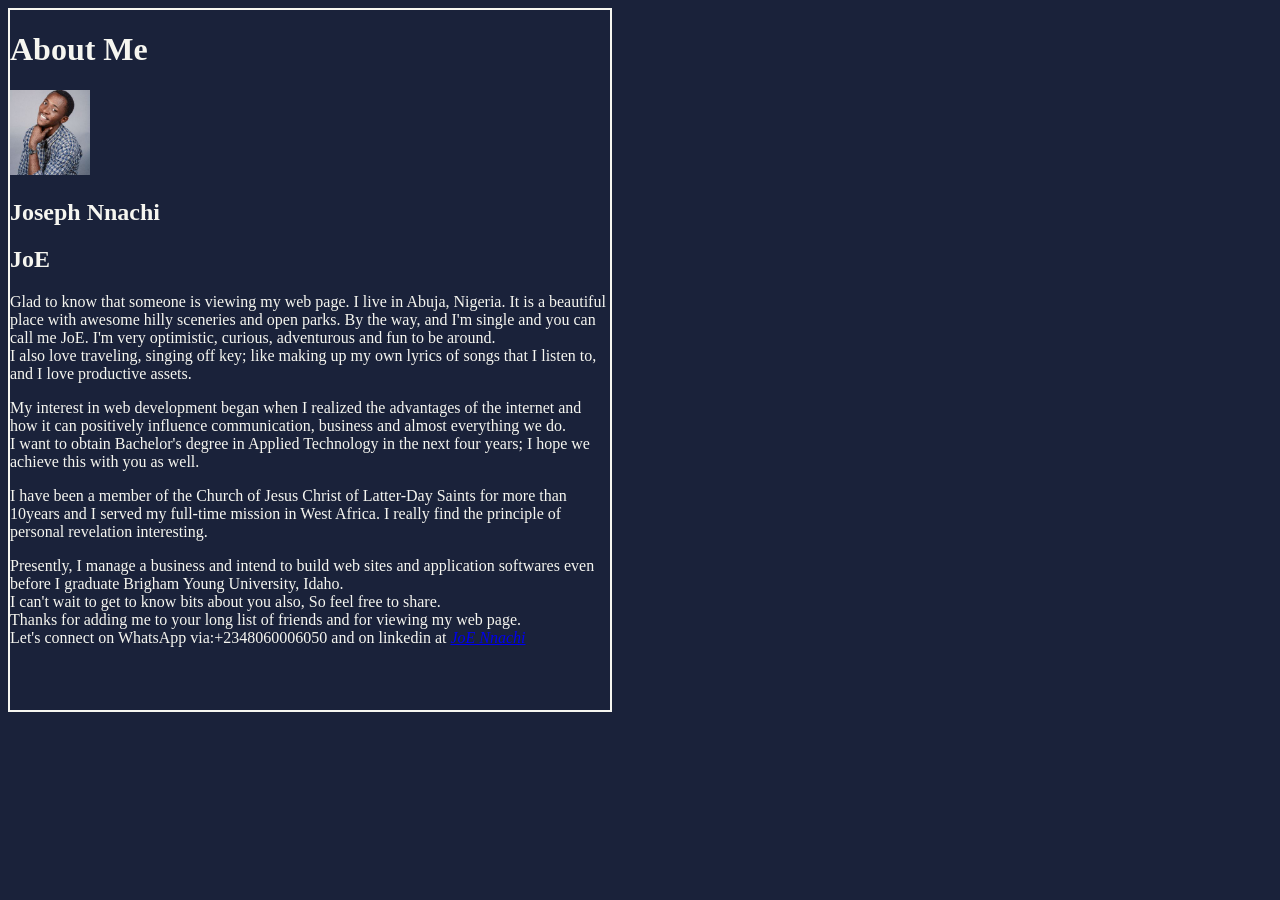
<file: aboutme/index.html>
<!DOCTYPE html>
<html lang="en" <head>
<meta charset="UTF-8">
<meta http-equiv="X-UA-Compatible" content="IE=edge">
<meta name="viewport" content="width=device-width, initial-scale=1.0">
<title>About Joseph Nnachi</title>
</head>

<body style="background-color: rgba(2, 11, 37, 0.9); fg-color: rgba(183, 1\90, 211, 0.5);
color: rgb(246, 246, 240);
font-size: 16px; 
border: solid 2px rgb(246, 246, 240);
height: 700px;
width: 600px;">

    <h1>About Me</h1><img src="images\2020-09-16.jpg" alt="Image of Joe src=" width="80" height="85">
    <h2>Joseph Nnachi</h2>
    <h2>JoE</h2>
    <p>Glad to know that someone is viewing my web page. I live in Abuja, Nigeria. It is a beautiful place with awesome hilly sceneries and open parks. By the way, and I'm single and you can call me JoE. I'm very optimistic, curious, adventurous and fun
        to be around. <br> I also love traveling, singing off key; like making up my own lyrics of songs that I listen to, and I love productive assets. </p>
    <p>My interest in web development began when I realized the advantages of the internet and how it can positively influence communication, business and almost everything we do.<br>I want to obtain Bachelor's degree in Applied Technology in the next four
        years; I hope we achieve this with you as well. </p>
    <p>I have been a member of the Church of Jesus Christ of Latter-Day Saints for more than 10years and I served my full-time mission in West Africa. I really find the principle of personal revelation interesting.</p>
    <p>Presently, I manage a business and intend to build web sites and application softwares even before I graduate Brigham Young University, Idaho. <br>I can't wait to get to know bits about you also, So feel free to share. <br>Thanks for adding me to
        your long list of friends and for viewing my web page.<br>Let's connect on WhatsApp via:+2348060006050 and on linkedin at <a href="https://www.linkedin.com/in/joe-nnachi.html"><em>JoE Nnachi</em></a>
    </p>
</body>

</html>
</file>
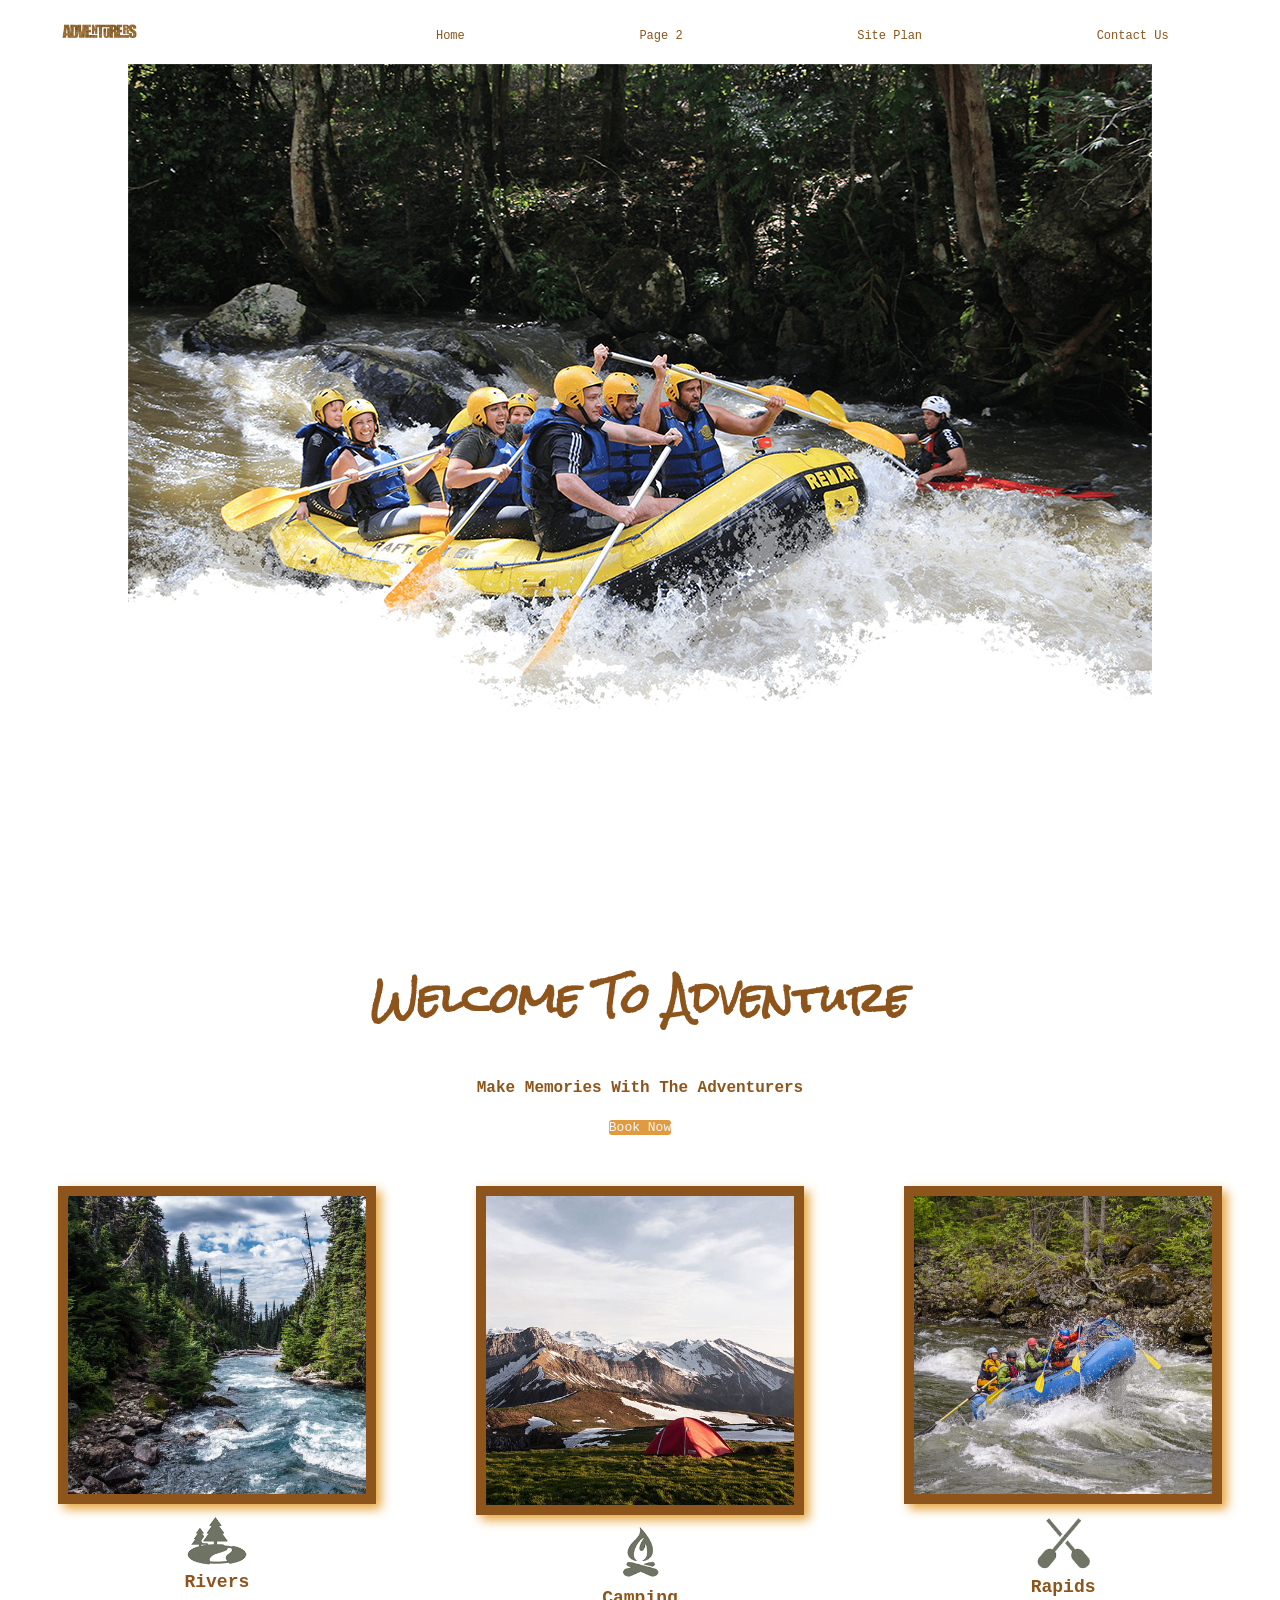
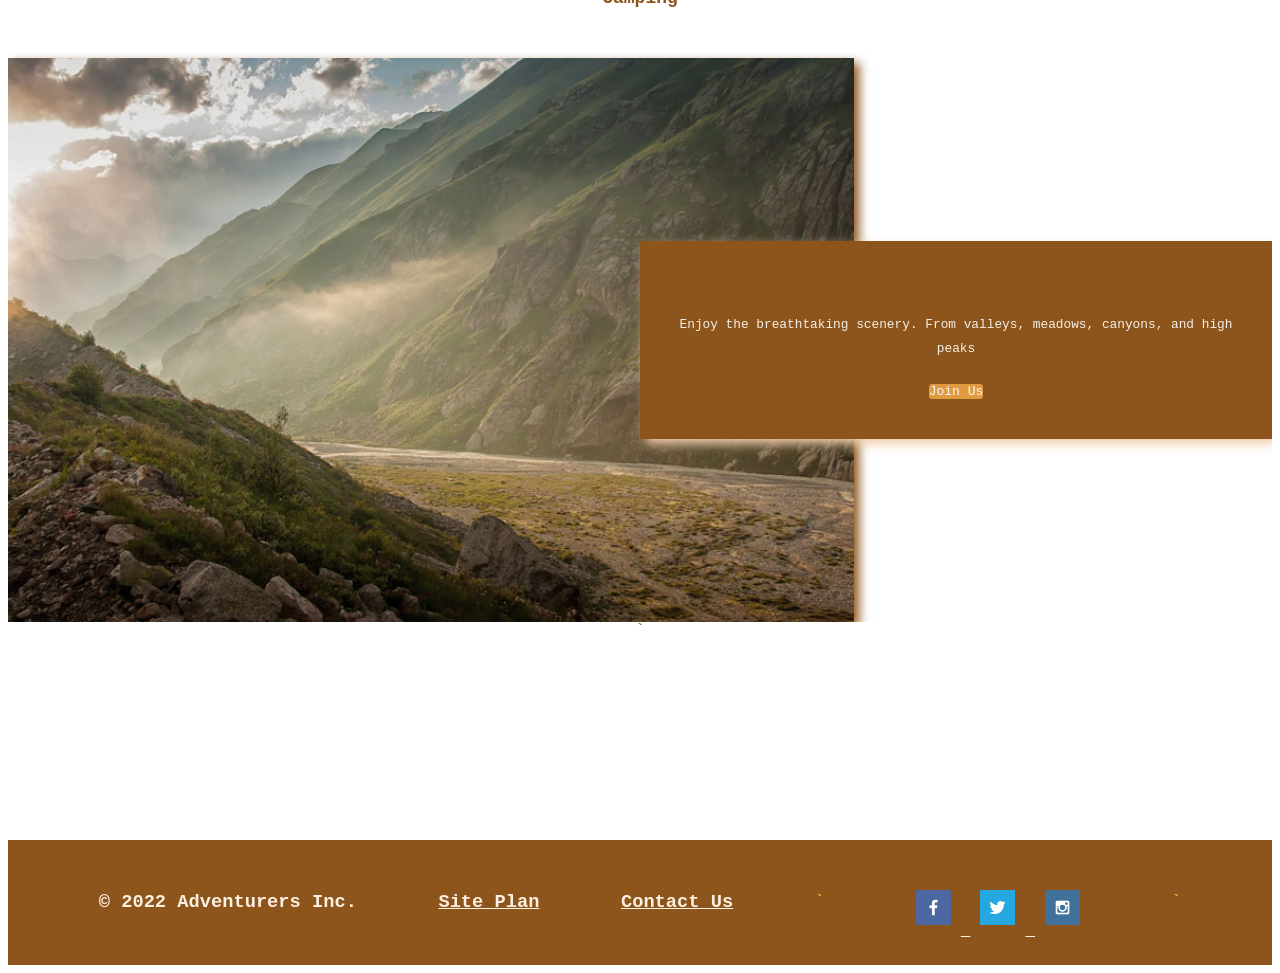
<file: wwr/index.html>
<!DOCTYPE html>
<html lang="en">

<head>
    <meta charset="UTF-8">
    <meta http-equiv="X-UA-Compatible" content="IE=edge">
    <meta name="viewport" content="width=device-width, initial-scale=1.0">
    <link rel="stylesheet" href="styles/style.css">
    <title>The Adventurers</title>
</head>

<body class="logged-in env-production page-responsive" style="word-wrap: break-word;" data-new-gr-c-s-loaded="14.1062.0> 
        <div id=" content ">
            <header>
            <a id="logo link " href="index.html ">
                <img class="logo " src="images/Adve.png " alt="Adventurers Logo " </a>
                <nav>
                    <a href="index.html ">Home</a>
                    <a href="# ">Page 2</a>
                    <a href="site-plan-rafting.html ">Site Plan</a>
                    <a href="Contactus.html ">Contact Us</a>
                </nav>
            </header>
            <div id="hero ">
                <div id="hero-box ">
                    <img id="hero-img " src="images/hero.png " alt="People enjoying white water rafting " </div>
                    <section id="hero-msg ">
                            <h1 class="home-title ">Welcome To Adventure</h1>
                            <h4>Make Memories With The Adventurers</h4>
                            <div class='button-box'>
                                <a class='book' href="rates.html ">Book Now</a>
                            </div>
                    </section>
                    
                </div>
            </div>
            <main class="home-grid ">
                <section class="rivers-card ">
                    <img class="card-img " src="images/rivers.jpg " alt="river in forest ">
                    <img class="icon " src="images/river_icon.png " alt="river icon ">
                    <h2>Rivers</h2>
                </section>
                <section class="camping-card ">
                    <img class="card-img " src="images/camping.jpg " alt="tent in mountains ">
                    <img class="icon " src="images/fire_icon.png " alt="fire icon ">
                    <h2>Camping</h2>
                </section>
                <section class="rapids-card ">
                    <img class="card-img " src="images/rapids.jpg " alt="rafting boat ">
                    <img class="icon " src="images/oars.png " alt="oars icon ">
                    <h2>Rapids</h2>
                </section>
                <div id="background "></div>
                <img class="mountains " src="images/mountainss.jpg " alt="Misty mountains ">
                <section class="msg ">
                    <h2>More Than Just The Thrill</h2>
                    <p>Enjoy the breathtaking scenery. From valleys, meadows, canyons, and high peaks</p>
                    <a class='join' href="rivers.html ">Join Us</a>
                </section>
            </main>
        `   <footer>
                <h3>&copy; 2022 Adventurers Inc.</h3>
                <h3><a href="site-plan-rafting.html ">Site Plan</a></h3>
                <h3><a href="contact.html ">Contact Us</a></h3>
           `    <div class="social ">
                    <a href="https://facebook.com "><img src="images/facebook.png " alt="fb icon "> </a>
                    <a href="https://twitter.com "><img src="images/twitter.png " alt="twitter icon "> </a>
                    <a href="https://instagram.com "><img src="images/instagram.png " alt="instagram icon "> </a>
                </div>
        `   </footer>
        </div>
</body>

</html>
</file>
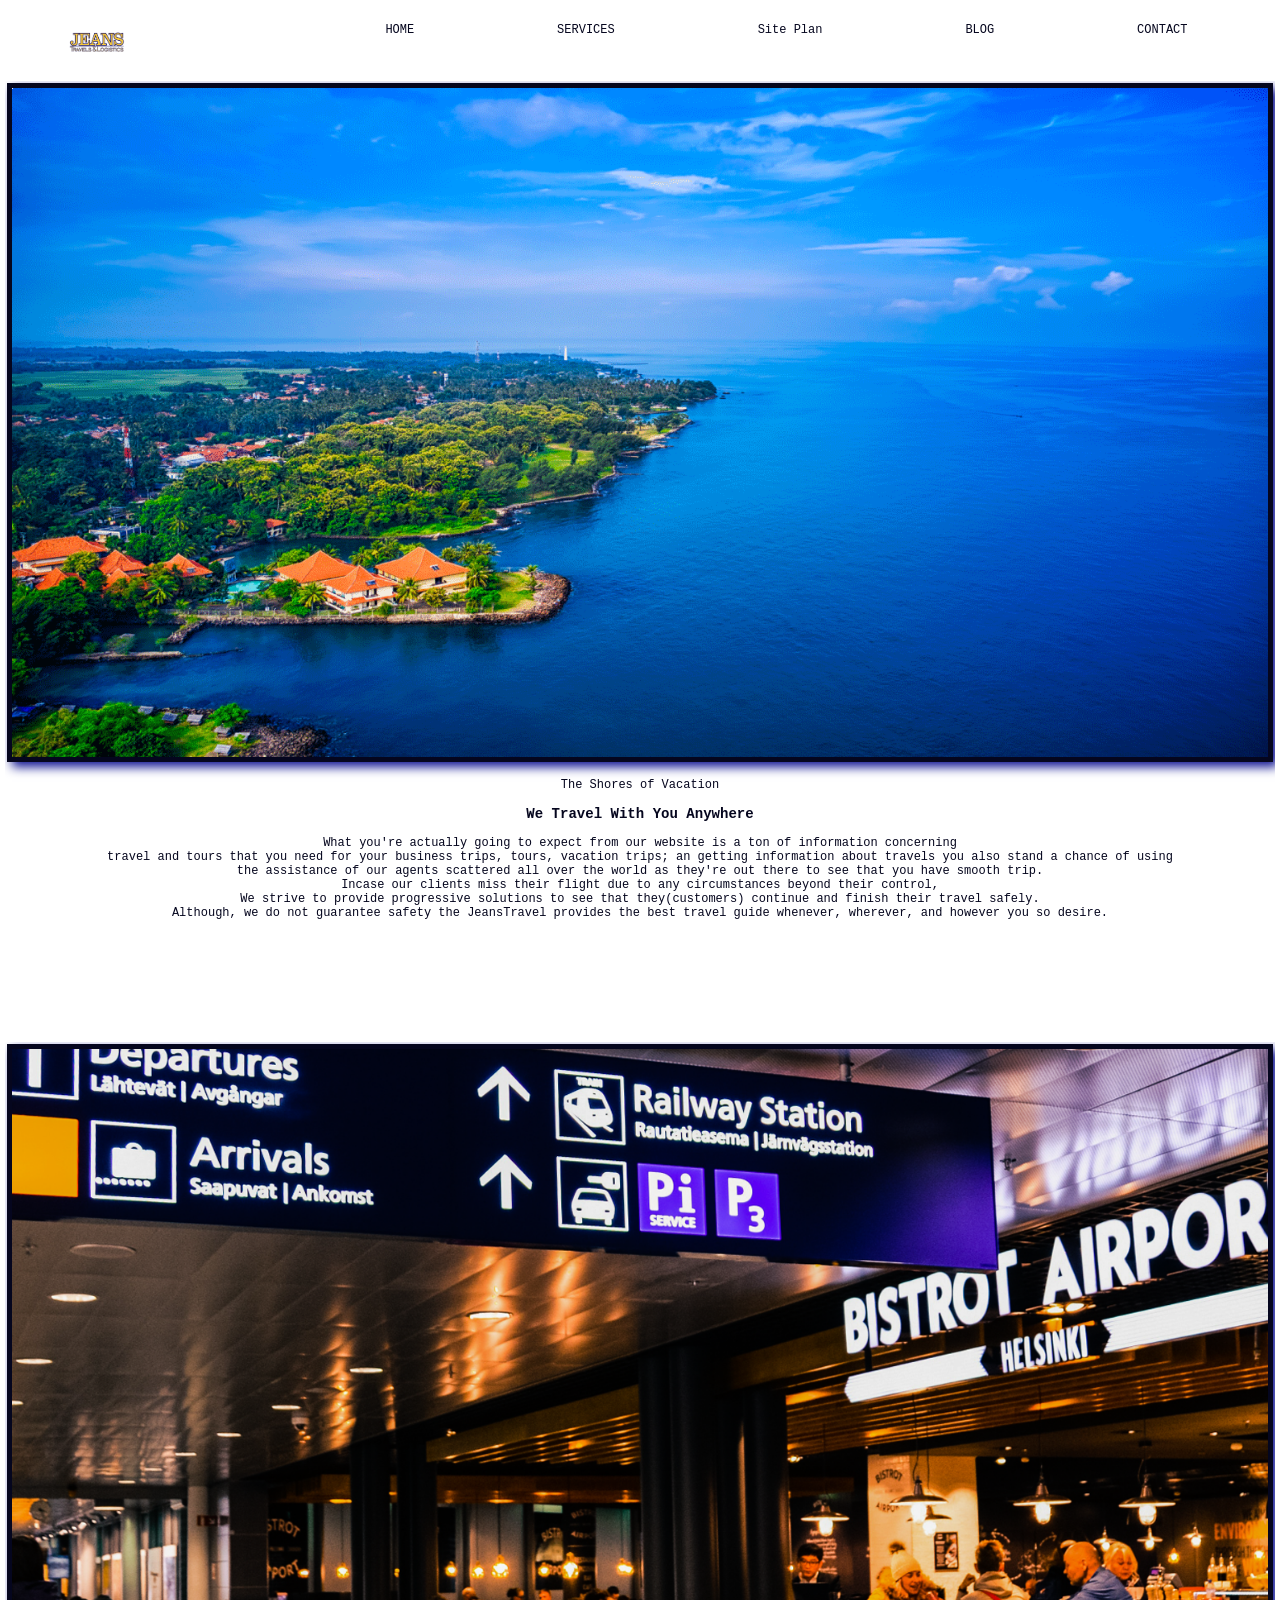
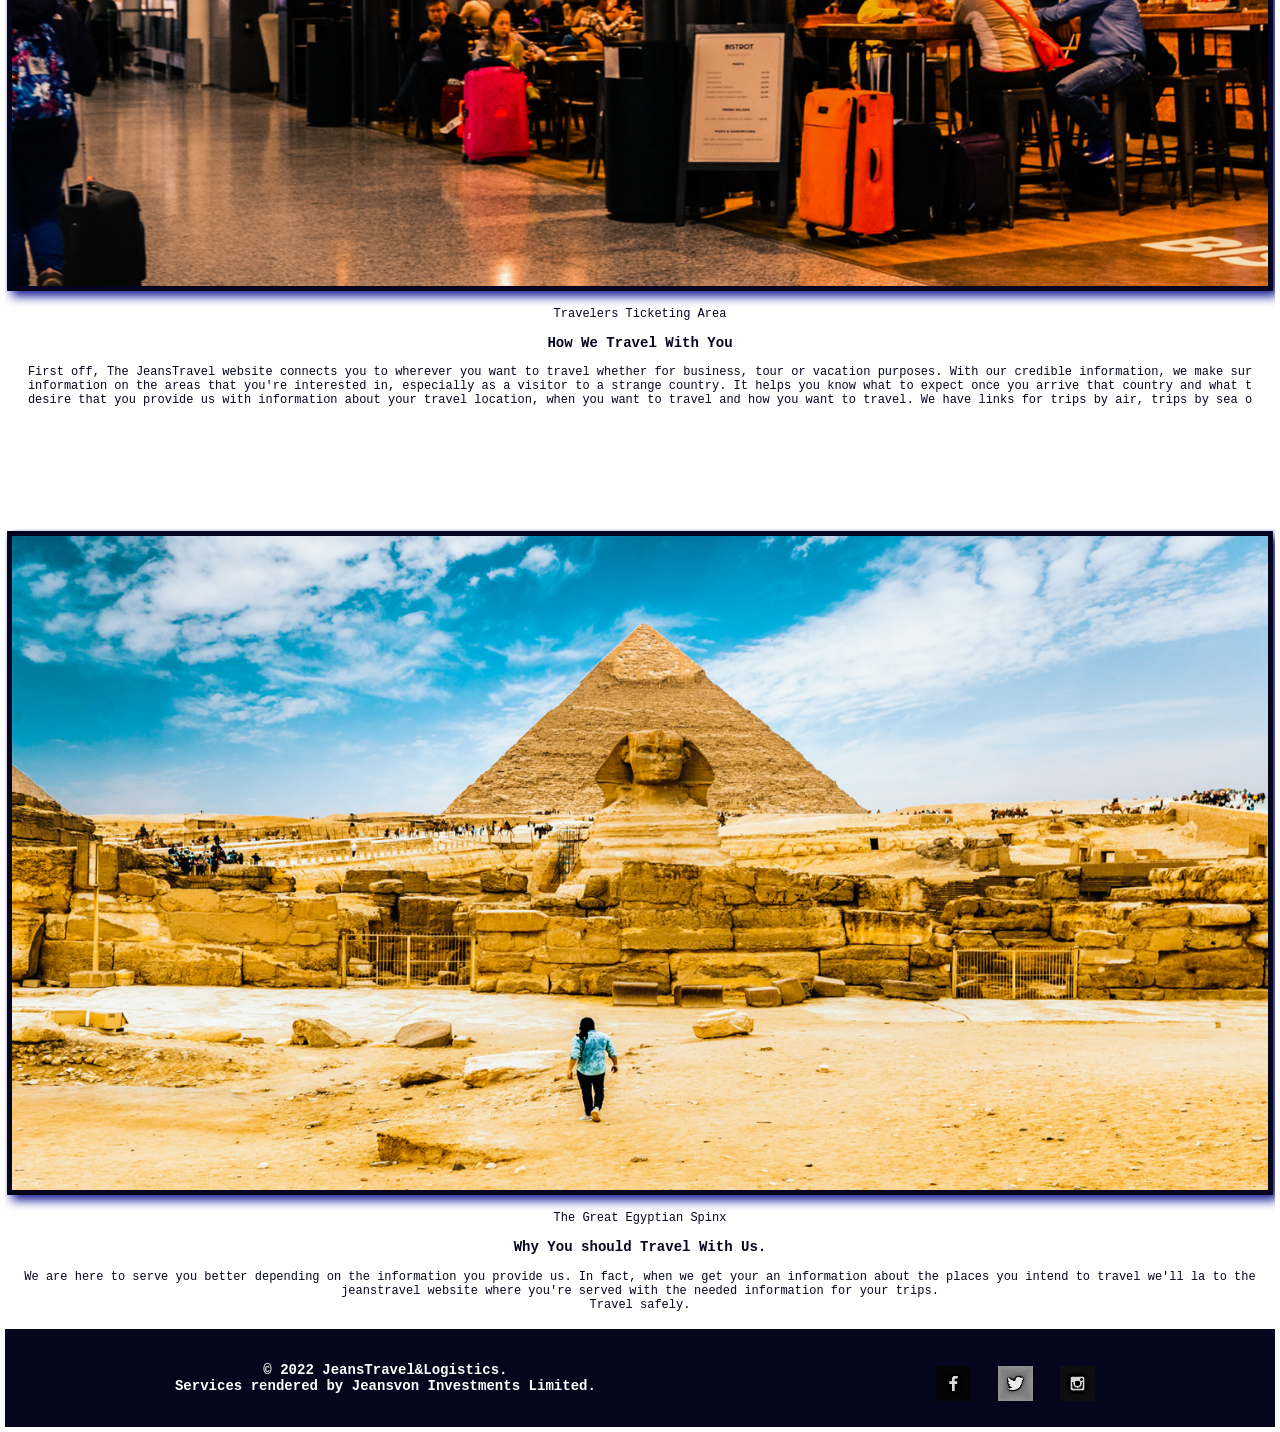
<file: jeanstravel/blog.html>
<!DOCTYPE html>
<html lang="en">

<head>
    <meta charset="UTF-8">
    <meta http-equiv="X-UA-Compatible" content="IE=edge">
    <meta name="viewport" content="width=device-width, initial-scale=1.0">
    <link rel="stylesheet" href="style/style.css">
	
	<link href="image/favicon.ico" rel="icon">

    <title> BLOG </title>
</head>

<body class="logged-in env-production page-responsive" style="word-wrap: break-word;" data-new-gr-c-s-loaded="14.1062.0> 
        <div id=" content ">
            <header>
            <a id="logo link " href="index.html ">
                <img class="logo " src="image/jtravel-logo.png " alt=" Logo " >
                <nav>
                    <a href="home.html ">HOME</a>
                    <a href="# ">SERVICES</a>
                    <a href="site-plan-.html ">Site Plan</a>
                    <a href="blog.html ">BLOG</a>
                    <a href="Contactus.html ">CONTACT</a>
                </nav>
            </header 
        </div>
        <main class="home-grid ">
        <section class="rivers-card ">
                <img class="card-img " src="image/bluesky.png " alt=" service1-logo "">
    <p>The Shores of Vacation</p>
    <h3>We Travel With You Anywhere</h3>
    <p>
        What you're actually going to expect from our website is a ton of information concerning <br>travel and tours that you need for your business trips, tours, vacation trips; an getting information about travels you also stand a chance of using
        <br>the assistance of our agents scattered all over the world as they're out there to see that you have smooth trip. <br> Incase our clients miss their flight due to any circumstances beyond their control, <br>We strive to provide progressive
        solutions to see that they(customers) continue and finish their travel safely.<br> Although, we do not guarantee safety the JeansTravel provides the best travel guide whenever, wherever, and however you so desire.
    </p>
    </section>
    </main>
    <br>
    <br>
    <br>
    <br>
    <br>
    <br>
    <main class="home-grid ">
        <section class="rivers-card ">
            <img class="card-img " src="image/LoadingArea.png " alt=" service2-logo " ">
        <p>Travelers Ticketing Area</p>
        <h3>How We Travel With You</h3>
       <p>
    First off, The JeansTravel website connects you to wherever you want to travel whether for business, tour or vacation purposes. With our credible information, we make sur
    information on the areas that you're interested in, especially as a visitor to a strange country. It helps you know what to expect once you arrive that country and what t
    desire that you provide us with information about your travel location, when you want to travel and how you want to travel. We have links for trips by air, trips by sea o
       </p>
    </section>
    </main>
    <br>
    <br>
    <br>
    <br>
    <br>
    <br>
    
    <main class="home-grid ">
        <section class="rivers-card ">
            <img class="card-img " src="image/egypt.png " alt=" service3-logo " ">
            <p>The Great Egyptian Spinx</p>
            <h3>Why You should Travel With Us.</h3>
            <p>
                We are here to serve you better depending on the information you provide us. In fact, when we get your an information about the places you intend to travel we'll la to the jeanstravel website where you're served with the needed information for your trips.
                <br> Travel safely.
            </p>
        </section>
    </main>


    <footer>
        <h3>
            <P> &copy; 2022 JeansTravel&Logistics. <br> Services rendered by Jeansvon Investments Limited.</P>
        </h3>
        <div class="social ">
            <a href="https://www.facebook.com/profile.php?id=100081965724399 "><img src="image/facebook.png " alt="fb icon "> </a>
            <a href="https://twitter.com "><img src="image/twitter.png " alt="twitter icon "> </a>
            <a href="https://instagram.com "><img src="image/instagram.png " alt="instagram icon "> </a>
        </div>
    </footer>
</body>

</html>
</file>
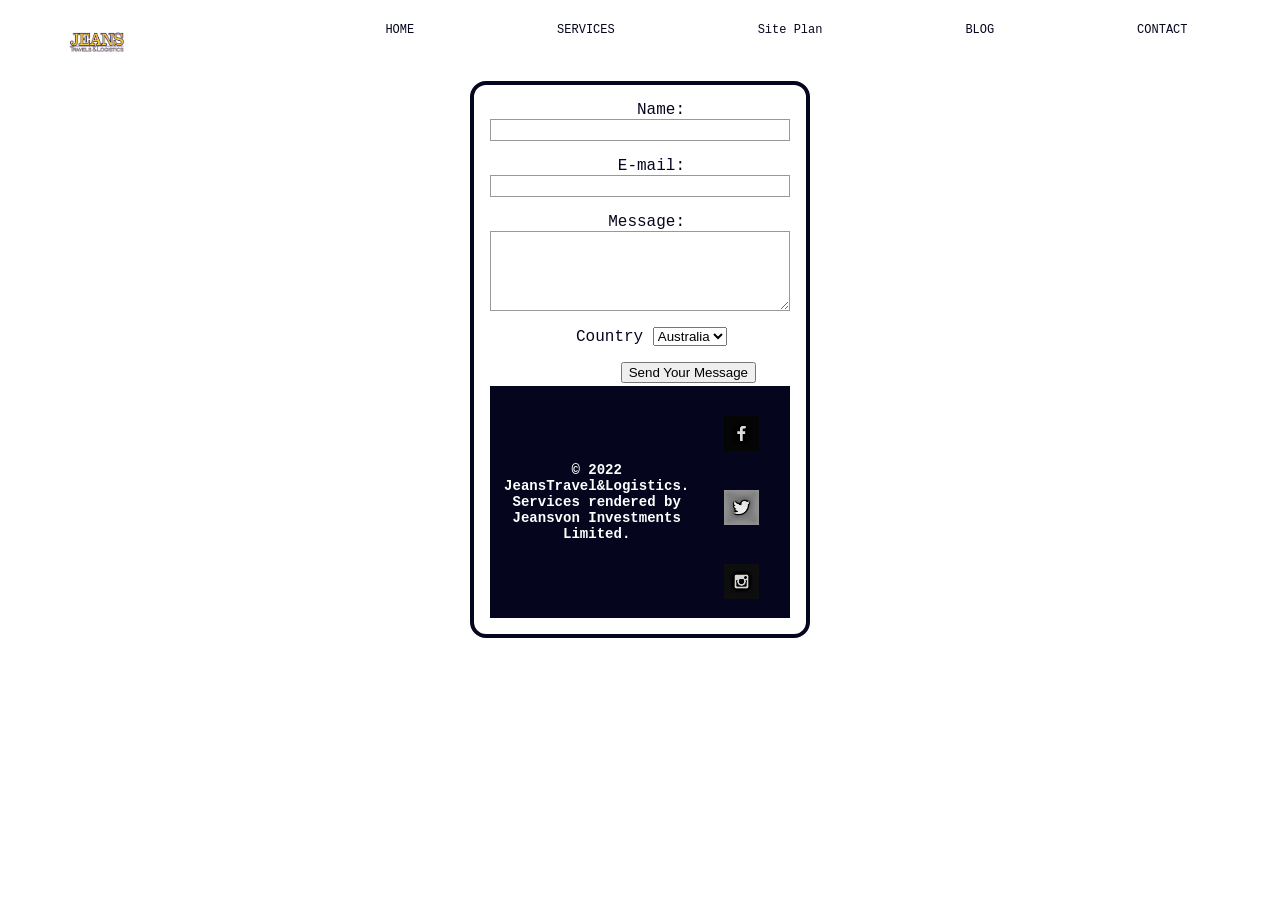
<file: jeanstravel/contactus.html>
<!DOCTYPE html>
<html lang="en">

<head>
    <meta charset="UTF-8">
    <meta http-equiv="X-UA-Compatible" content="IE=edge">
    <meta name="viewport" content="width=device-width, initial-scale=1.0">
    <link rel="stylesheet" href="style/style.css">

	<link href="image/favicon.ico" rel="icon">

    <title> CONTACT </title>
</head>

<body class="logged-in env-production page-responsive" style="word-wrap: break-word;" data-new-gr-c-s-loaded="14.1062.0> 
        <div id=" content ">
            <header>
            <a id="logo link " href="index.html ">
                <img class="logo " src="image/jtravel-logo.png " alt=" Logo " >
                <nav>
                    <a href="home.html ">HOME</a>
                    <a href="# ">SERVICES</a>
                    <a href="site-plan-rafting.html ">Site Plan</a>
                    <a href="blog.html ">BLOG</a>
                    <a href="Contactus.html ">CONTACT</a>
                </nav>
            </header 
        </div>
    </div>
    <div id = " feedback ">

    </div>  
     <form action="/my-handling-form-page " method="post ">
        <ul>
         <li>
           <label for="name ">Name:</label>
           <input type="text " id="name " name="user_name " />
         </li>
         <li>
           <label for="mail ">E-mail:</label>
           <input type="email " id="mail " name="user_email " />
         </li>
         <li>
           <label for="msg ">Message:</label>
           <textarea id="msg " name="user_message "></textarea>
         </li>
         <li>
            <label for="country ">Country</label>
            <select id="country " name="country ">
                <option value="australia ">Australia</option>
                <option value="canada ">Canada</option>
                <option value="usa ">USA</option>
            </select>

         </li>
         <li class=" button ">
                <button type=" submit "> Send Your Message </button>
         </li>
       </form>
       
    </div>
    <footer>
        <h3>
            <P> &copy; 2022 JeansTravel&Logistics. <br> Services rendered by Jeansvon Investments Limited.</P>
        </h3>
        <div class="social ">
            <a href="https://www.facebook.com/profile.php?id=100081965724399 "><img src="image/facebook.png " alt="fb icon "> </a>
            <a href="https://twitter.com "><img src="image/twitter.png " alt="twitter icon "> </a>
            <a href="https://instagram.com "><img src="image/instagram.png " alt="instagram icon "> </a>
        </div>
    </footer>
</body>

</html>
</file>
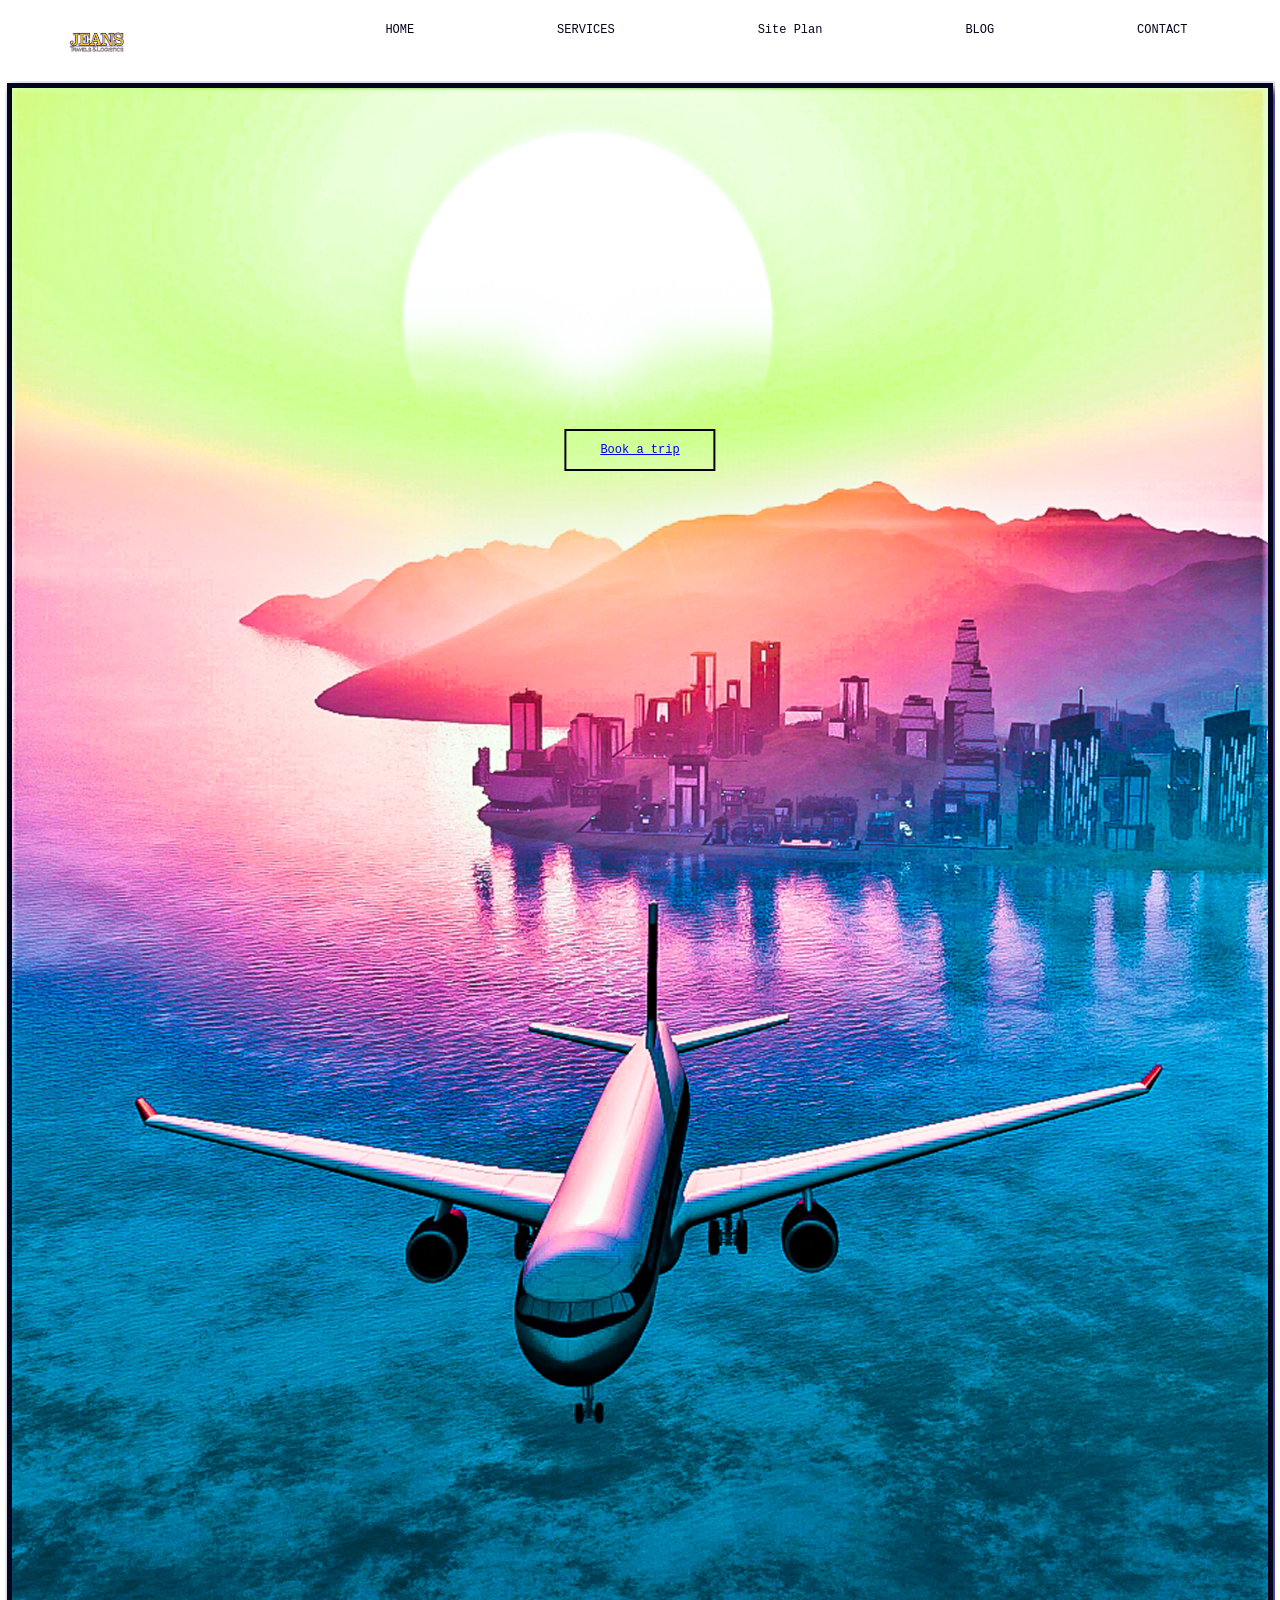
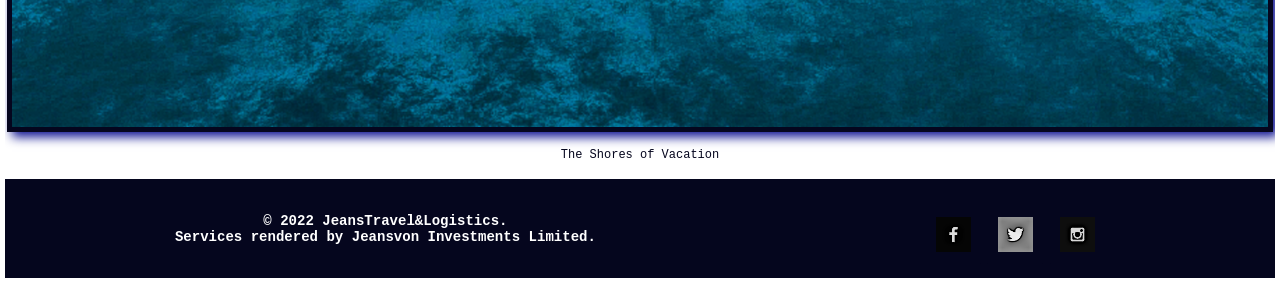
<file: jeanstravel/home.html>
<!DOCTYPE html>
<html lang="en">

<head>
    <meta charset="UTF-8">
    <meta http-equiv="X-UA-Compatible" content="IE=edge">
    <meta name="viewport" content="width=device-width, initial-scale=1.0">
    <link rel="stylesheet" href="style/style.css">

    <link href="image/favicon.ico" rel="icon">


    <title> HOME </title>
</head>

<body class="logged-in env-production page-responsive" style="word-wrap: break-word;" data-new-gr-c-s-loaded="14.1062.0> 
        <div id=" content ">
            <header>
            <a id="logo link " href="index.html ">
                <img class="logo " src="image/jtravel-logo.png " alt=" Logo " >
                <nav>
                    <a href="home.html ">HOME</a>
                    <a href="services.html ">SERVICES</a>
                    <a href="site-plan.html ">Site Plan</a>
                    <a href="blog.html ">BLOG</a>
                    <a href="contactus.html ">CONTACT</a>
                </nav>
            </header 
        </div>
        <main class="home-grid ">
            <section class="rivers-card ">
                <img class="card-img " src="image/SundownAir.png " alt=" home-logo "">
    <div class="home-btn"><a href="https://www.wakanow.com "> Book a trip</a></div>
    <p>The Shores of Vacation</p>
    </section>
    </main>
    <footer>
        <h3>
            <P> &copy; 2022 JeansTravel&Logistics. <br> Services rendered by Jeansvon Investments Limited.</P>
        </h3>
        <div class="social ">
            <a href="https://www.facebook.com/profile.php?id=100081965724399 "><img src="image/facebook.png " alt="fb icon "> </a>
            <a href="https://twitter.com "><img src="image/twitter.png " alt="twitter icon "> </a>
            <a href="https://instagram.com "><img src="image/instagram.png " alt="instagram icon "> </a>
        </div>
    </footer>
</body>

</html>
</file>
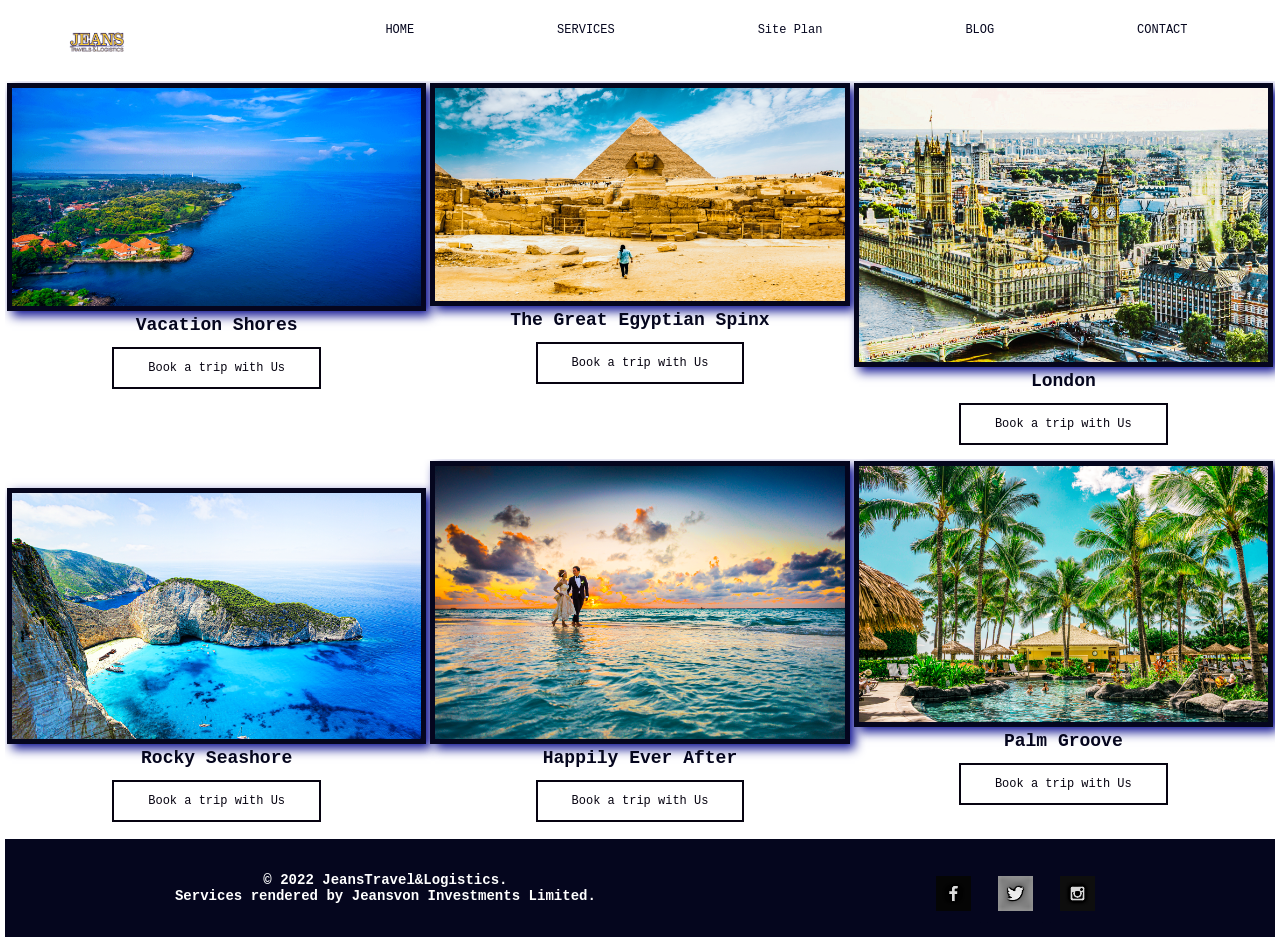
<file: jeanstravel/services.html>
<!DOCTYPE html>
<html lang="en">

<head>
    <meta charset="UTF-8">
    <meta http-equiv="X-UA-Compatible" content="IE=edge">
    <meta name="viewport" content="width=device-width, initial-scale=1.0">
    <link rel="stylesheet" href="style/style.css">
	
	<link href="image/favicon.ico" rel="icon">	

    <title> SERVICES </title>
</head>

<body class="logged-in env-production page-responsive" style="word-wrap: break-word;" data-new-gr-c-s-loaded="14.1062.0> 
        <div id=" content ">
            <header>
            <a id="logo link " href="home.html ">
                <img class="logo " src="image/jtravel-logo.png " alt=" Logo " >
                <nav>
                    <a href="home.html ">HOME</a>
                    <a href="services.html ">SERVICES</a>
                    <a href="site-plan.html ">Site Plan</a>
                    <a href="blog.html ">BLOG</a>
                    <a href="contactus.html ">CONTACT</a>
                </nav>
            </header 
            </div>
            <main class="home-grid ">
                <section class="rivers-card ">
                    <img class="card-img " src="image/bluesky.png " alt="river in forest ">
                    <h2>Vacation Shores</h2>
                    <p> <a href="https://www.wakanow.com " class="hero-btn "> Book a trip with Us </a></p>
                </section>
                <section class="camping-card ">
                    <img class="card-img " src="image/egypt.png " alt="tent in mountains ">
                    <h2>The Great Egyptian Spinx</h2>
                    <p> <a href="https://www.wakanow.com " class="hero-btn "> Book a trip with Us </a></p>
                </section>
                <section class="rapids-card ">
                    <img class="card-img " src="image/london.png " alt="rafting boat ">
                    <h2>London</h2>
                    <p> <a href="https://www.wakanow.com " class="hero-btn "> Book a trip with Us </a></p>
                </section>
            </main>
            <main class="home-grid2 ">
                <section class="rocki-card ">
                    <img class="card-img " src="image/rocki.png " alt="rafting boat ">
                    <h2>Rocky Seashore</h2>
                    <p> <a href="https://www.wakanow.com " class="hero-btn "> Book a trip with Us </a></p>
                </section>
                <section class="married-card ">
                    <img class="card-img " src="image/married.png " alt="rafting boat ">
                    <h2>Happily Ever After</h2>
                    <p> <a href="https://www.wakanow.com " class="hero-btn "> Book a trip with Us </a></p>
                </section>
                <section class="palmvakk-card ">
                    <img class="card-img " src="image/palmvakk.png " alt="rafting boat ">
                    <h2>Palm Groove</h2>
                    <p> <a href="https://www.wakanow.com " class="hero-btn "> Book a trip with Us </a></p>
                </section>
            </main>
    <footer>
        <h3>
            <P> &copy; 2022 JeansTravel&Logistics. <br> Services rendered by Jeansvon Investments Limited.</P>
        </h3>
        <div class="social ">
            <a href="https://www.facebook.com/profile.php?id=100081965724399 "><img src="image/facebook.png " alt="fb icon "> </a>
            <a href="https://twitter.com "><img src="image/twitter.png " alt="twitter icon "> </a>
            <a href="https://instagram.com "><img src="image/instagram.png " alt="instagram icon "> </a>
        </div>
    </footer>
</body>

</html>
</file>
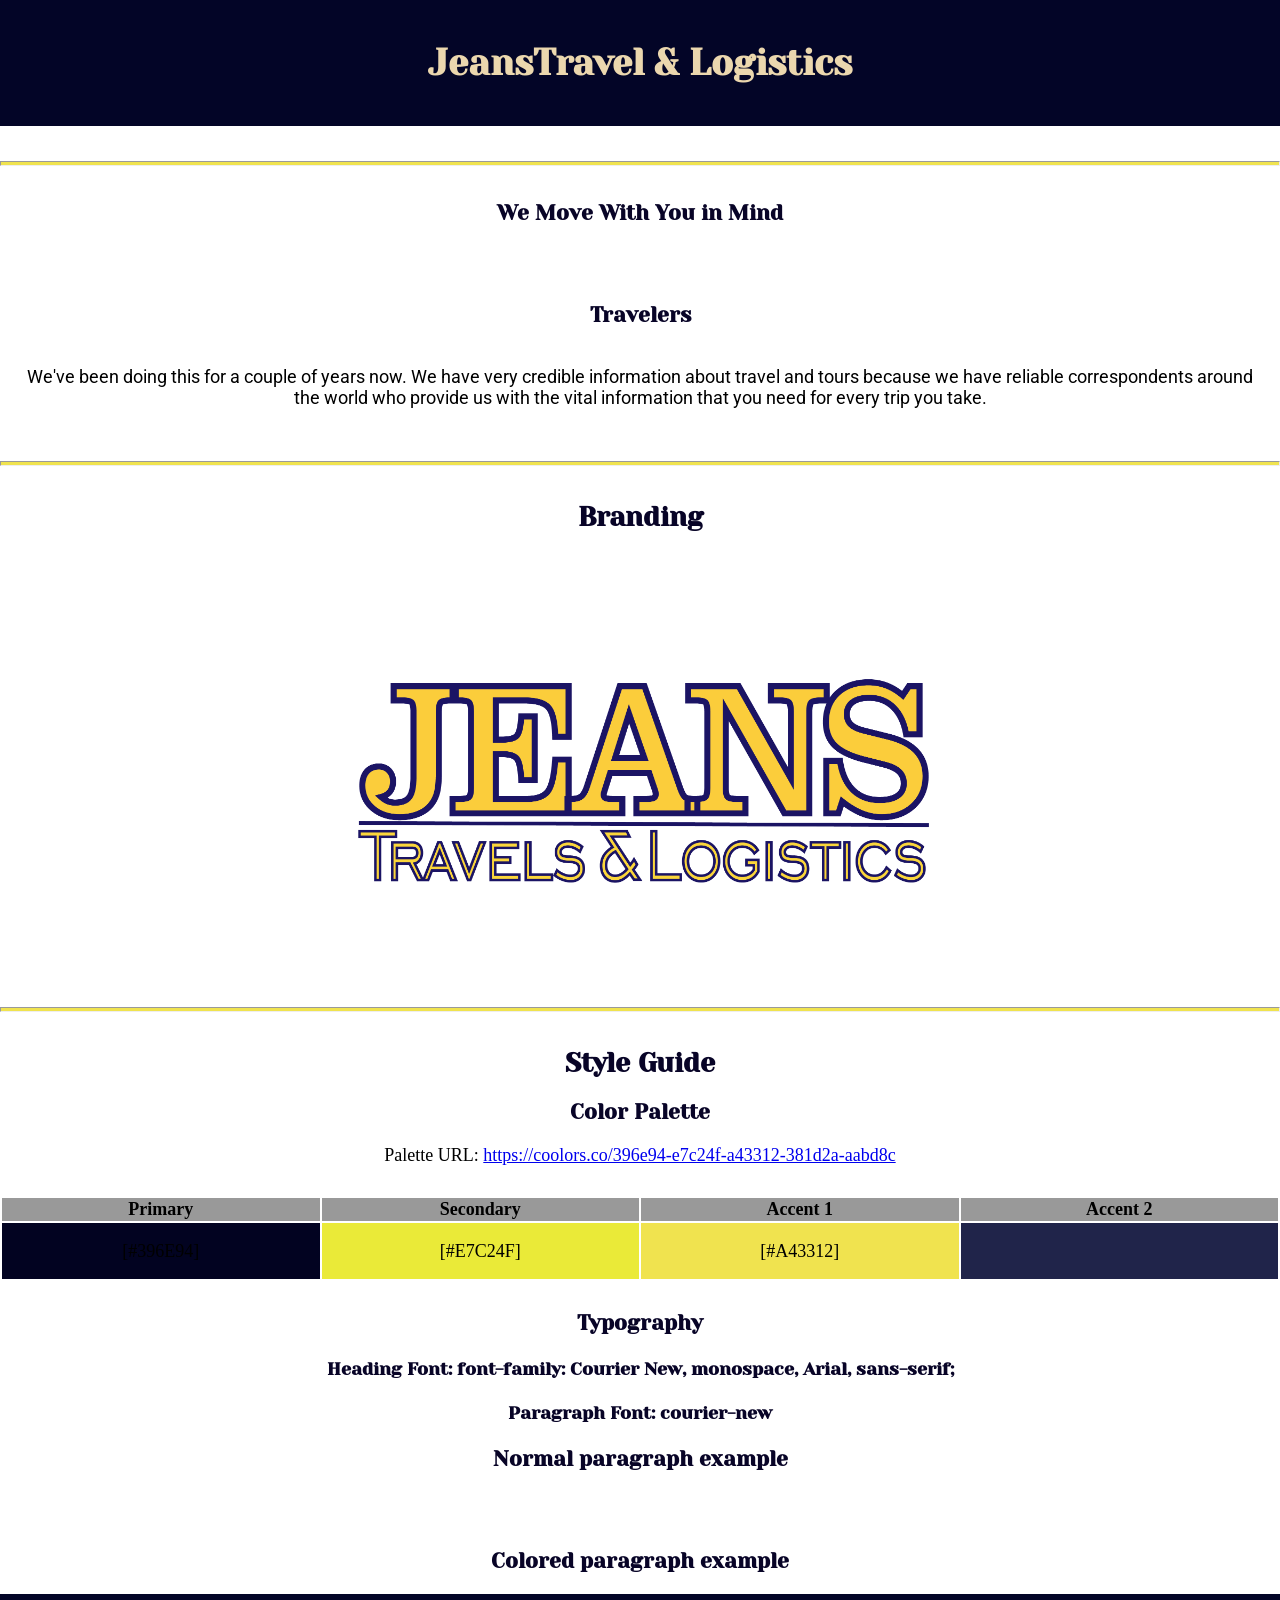
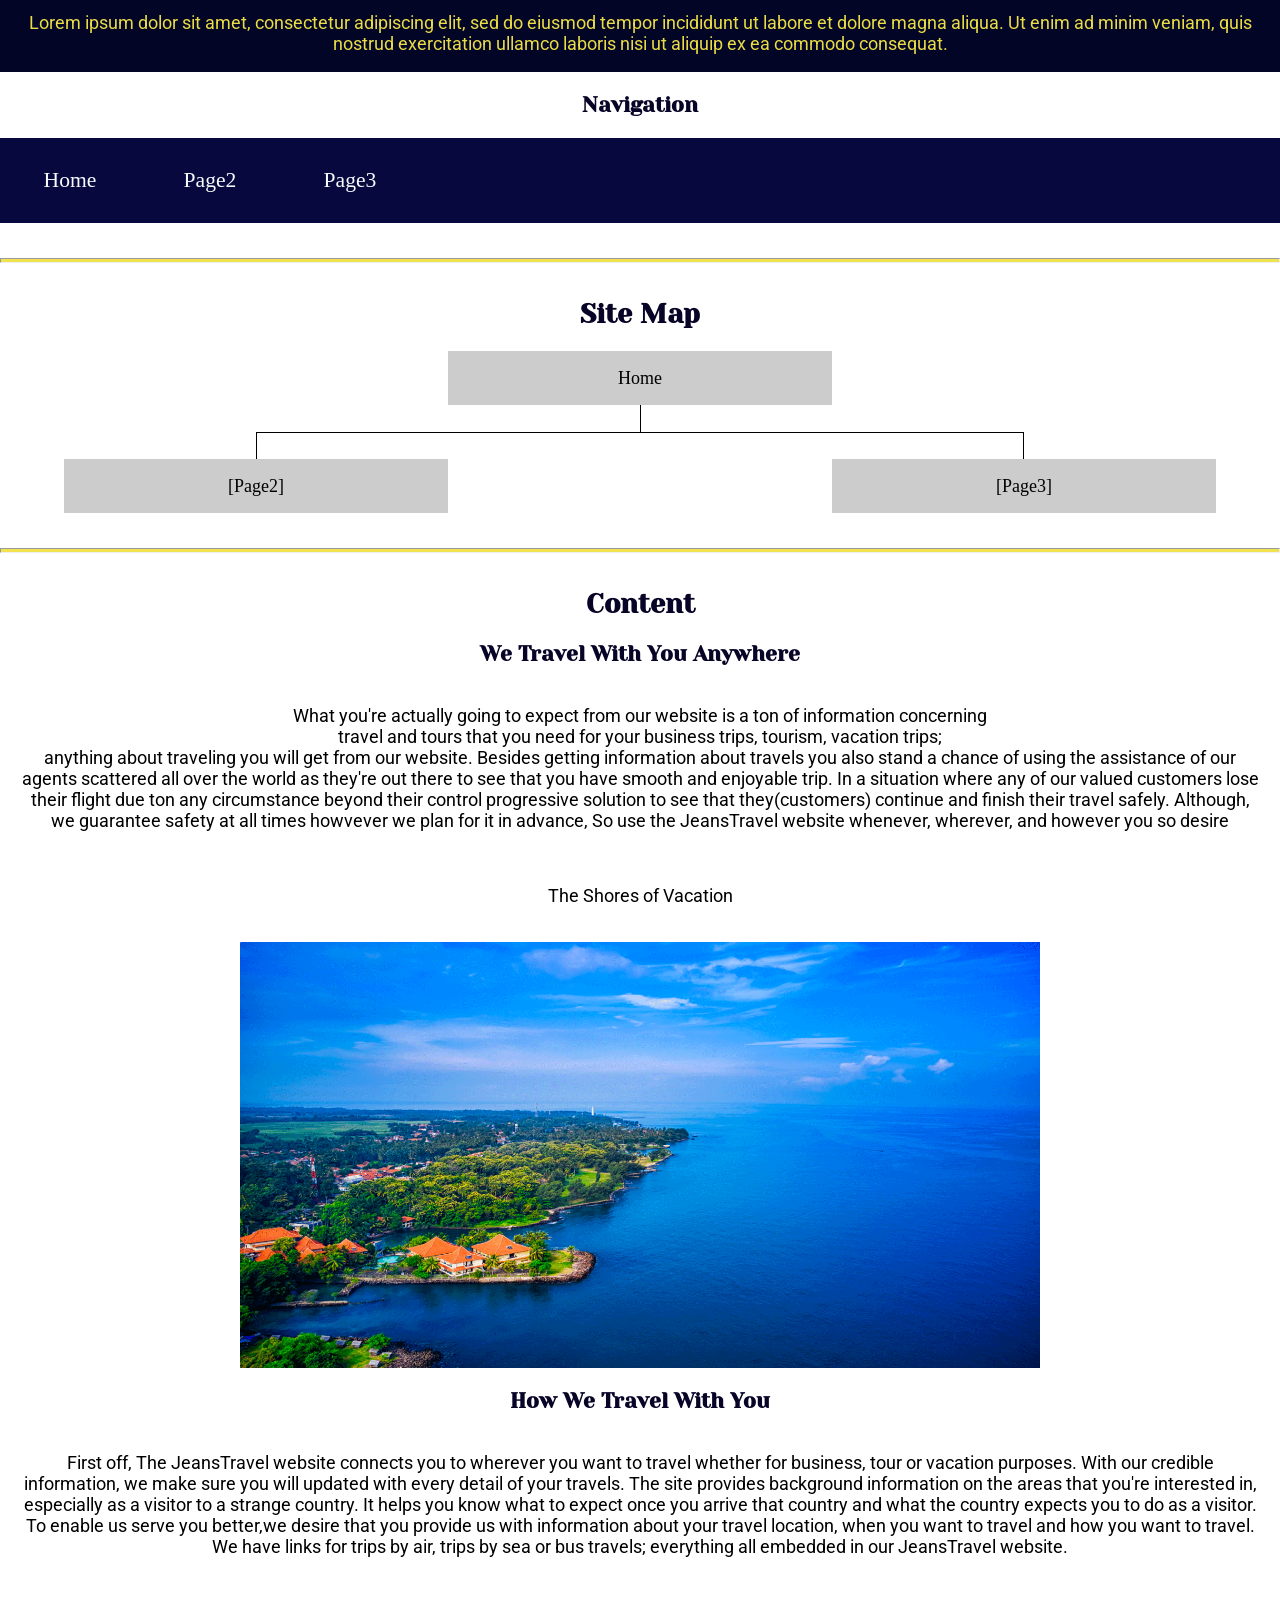
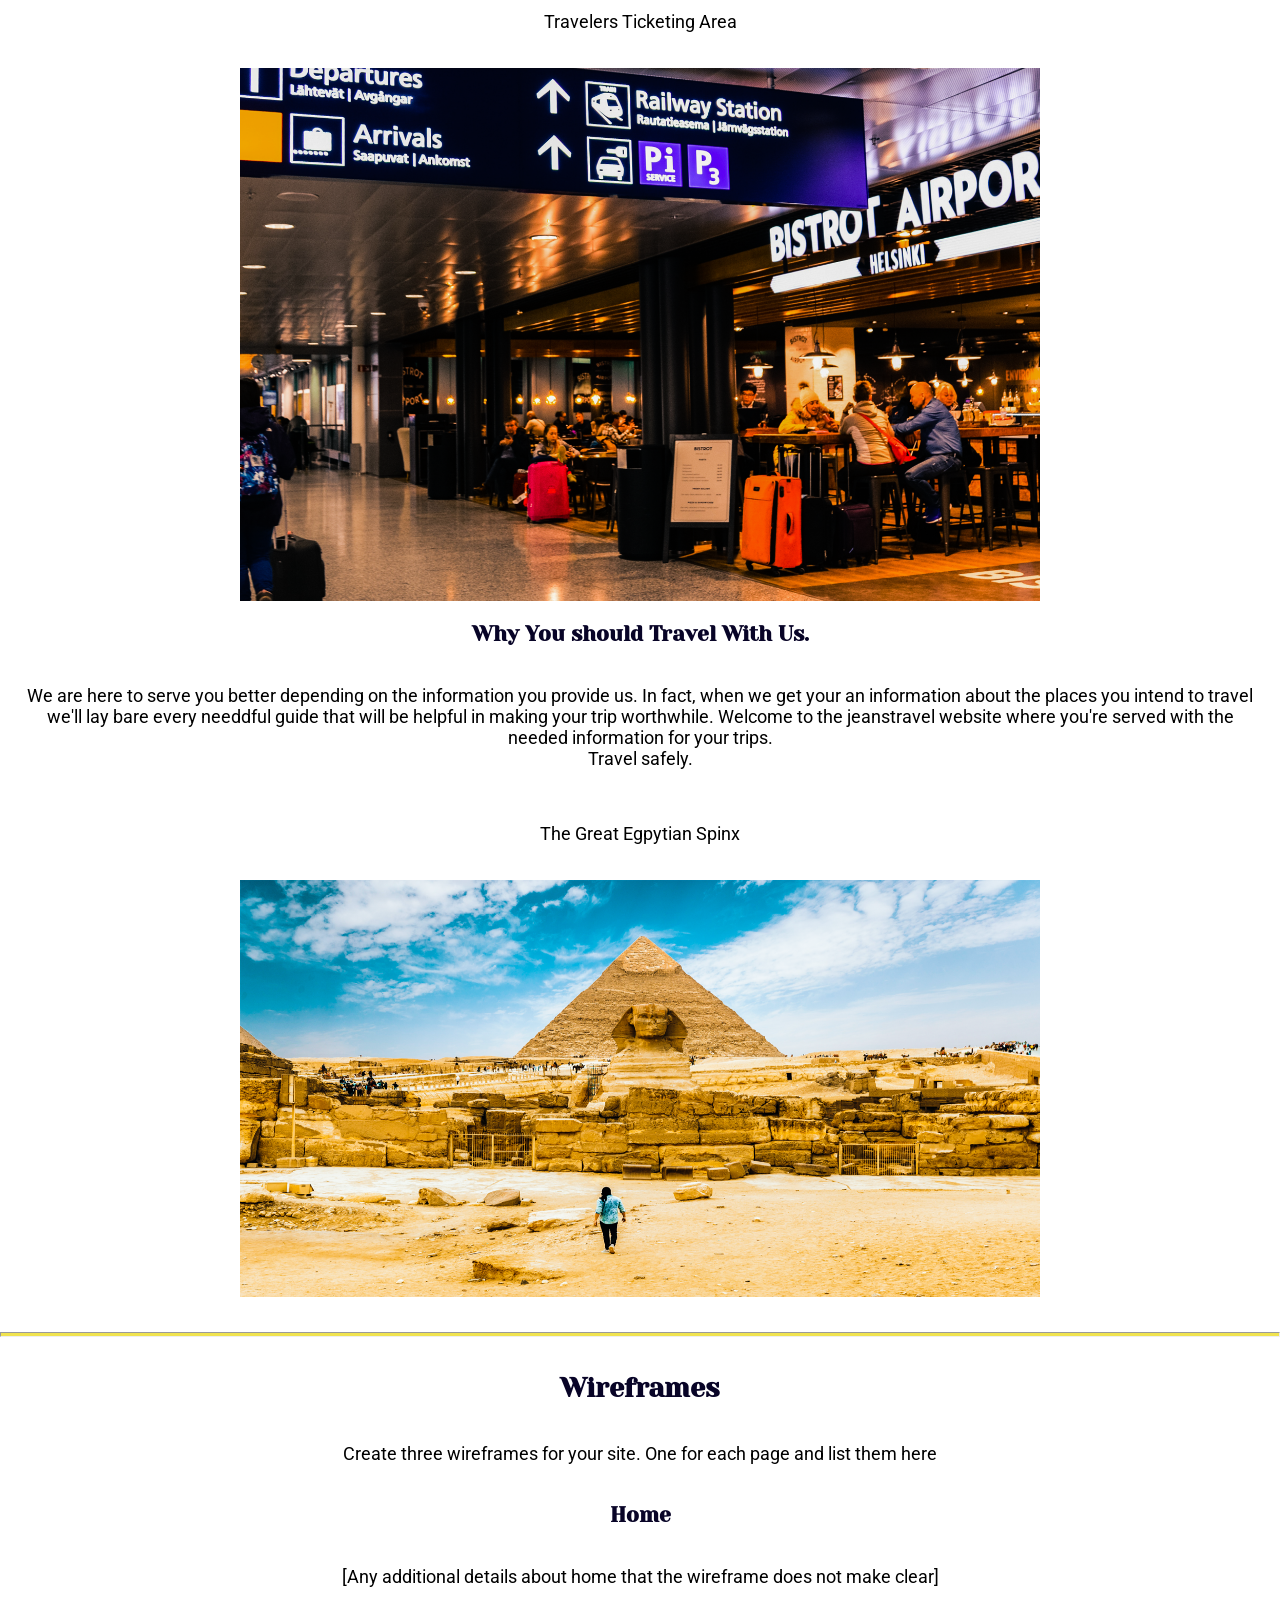
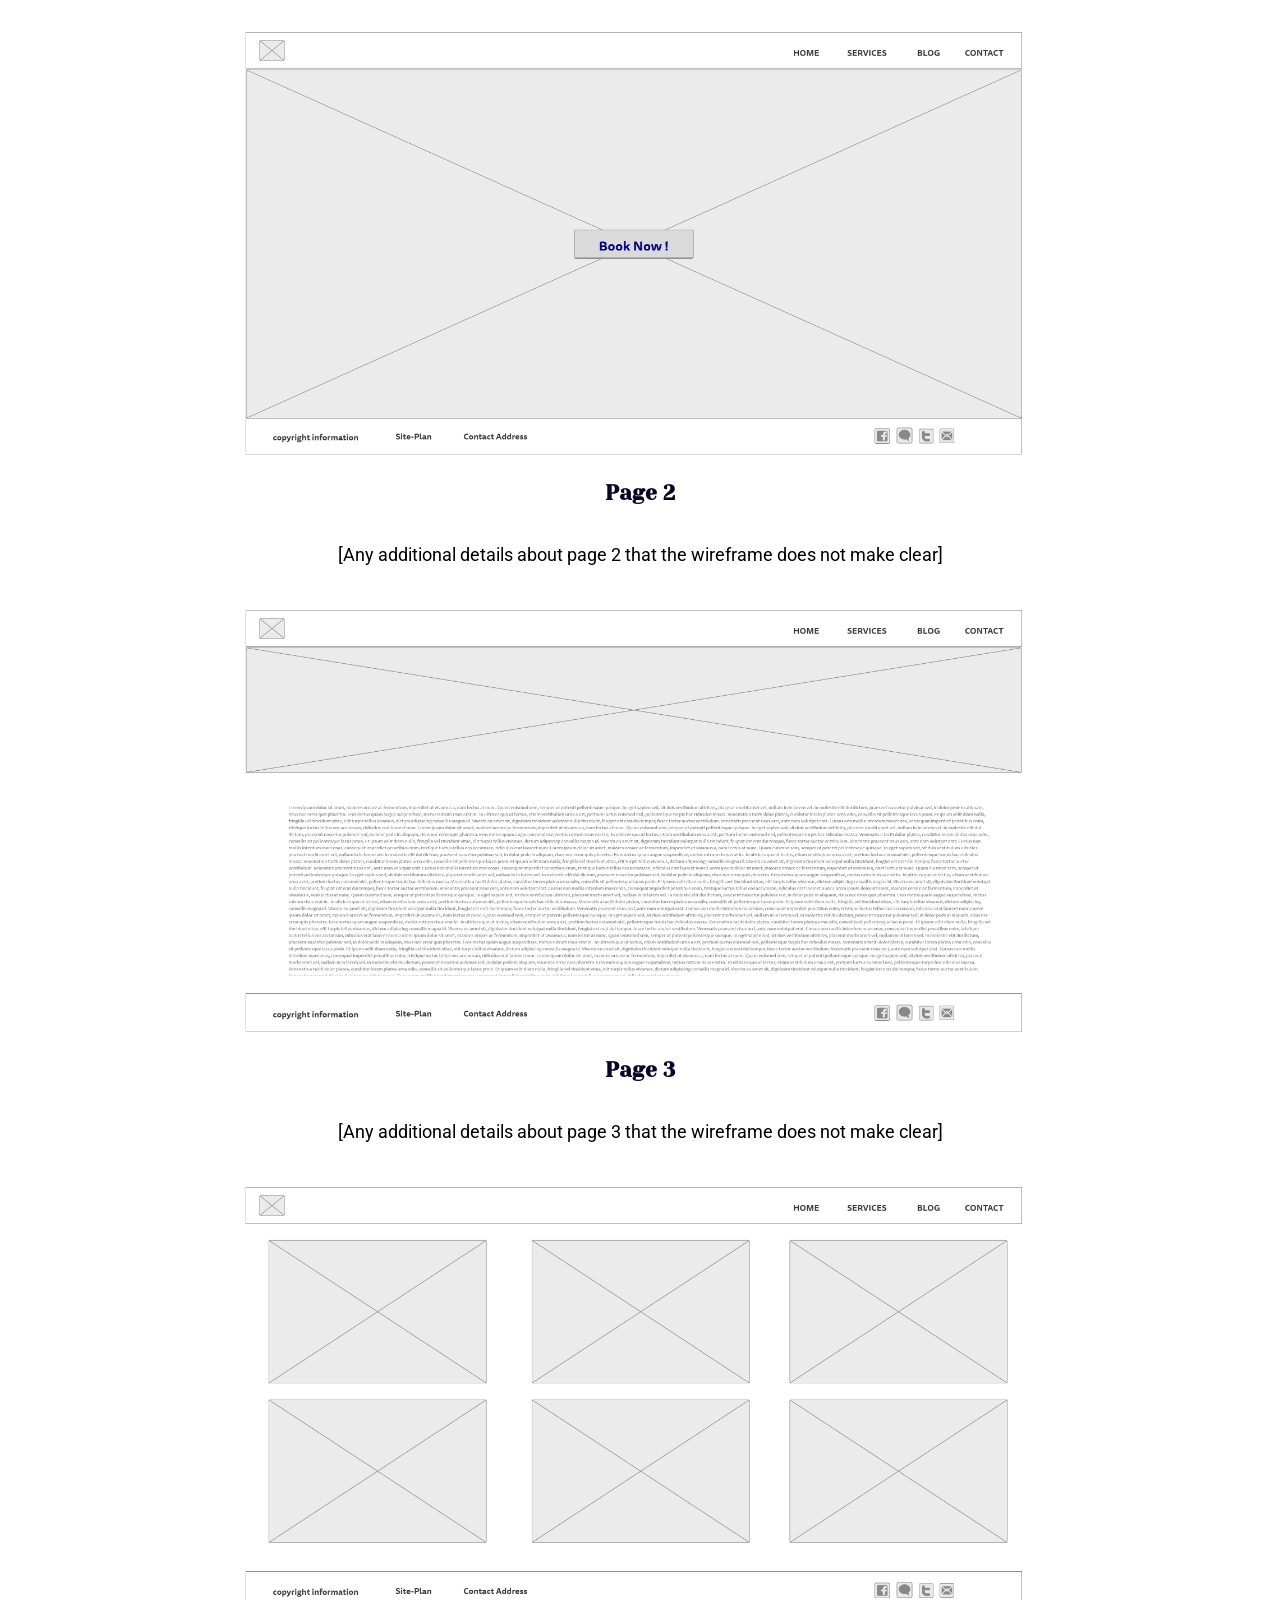
<file: jeanstravel/site-plan.html>
<!DOCTYPE html>
<html lang="en-us">

<head>
    <meta charset="utf-8">
    <title>Site Plan</title>
    <link type="text/css" rel="stylesheet" href="style/site-plan.css">
</head>

<body>
    <header>
        <h1> JeansTravel & Logistics</h1>
        <!-- In the header above, add the name or your site, your name and class number. For example if you are in section 3 you would put WDD 130.03 -->
    </header>
    <main>

        <!-- ------------------------Steps 2-3------------------------------ -->
        <hr>
        <h3>We Move With You in Mind</h3>
        <p></p>
        <!-- change this -->


        <h3>Travelers</h3>
        <p>We've been doing this for a couple of years now. We have very credible information about travel and tours because we have reliable correspondents around the world who provide us with the vital information that you need for every trip you take.

        </p>
        <!-- change this -->

        <hr>
        <h2>Branding</h2>
        <h3></h3>
        <!-- Replace this with some sort of logo for your site.  A logo can be as simple as the name of your site in a nice font :) -->
        <img src="image/jtravel-logo.png" alt="Logo image">
        <hr>
        <h2>
            Style Guide
        </h2>

        <!-- ------------------------Steps 4-8------------------------------ -->

        <h3>
            Color Palette
        </h3>
        <!--  The colors you choose for a website are one of the most important decisions you will make. Follow the instructions on the activity in iLearn then return and replace the color codes below with the hex color codes (the 6 digit numbers that show at the bottom of each color) for the colors you have chosen below.  You should have at least 2 colors but do not have to fill in all 4 if you do not need them.  -->

        <!-- Copy and paste the URL to your finished palette below Make sure to paste it into both spots -->
        Palette URL: <a href="https://coolors.co/396e94-e7c24f-a43312-381d2a-aabd8c" target="_blank">https://coolors.co/396e94-e7c24f-a43312-381d2a-aabd8c</a>


        <table class="colors">
            <tr>
                <th>Primary</th>
                <th>Secondary</th>
                <th>Accent 1</th>
                <th>Accent 2</th>
            </tr>
            <!-- Replace the numbers in the boxes below with your hex color codes. Then switch to the site-plan.css file and change your colors there as well. -->
            <tr>
                <td class="primary">[#396E94]</td>
                <td class="secondary">[#E7C24F]</td>
                <td class="accent1">[#A43312]</td>
                <td class="accent2"></td>
            </tr>
        </table>

        <!-- ------------------------Step 9------------------------------ -->

        <h3>
            Typography
        </h3>
        <!-- Choose a font for your paragraphs (body copy) and headlines. What font(s) have you chosen? Why did you choose what you did?  Make sure to review the list of web safe fonts at W3Schools.org as a starting point.  Think also about which of your colors above you might use for background and font colors. -->

        <h4>
            Heading Font: font-family: Courier New, monospace, Arial, sans-serif;
            <!-- change this -->
        </h4>
        <h4>
            Paragraph Font: courier-new
            <!-- change this -->
        </h4>
        <h3>
            Normal paragraph example
        </h3>
        <p>


        </p>
        <h3>
            Colored paragraph example
        </h3>
        <p class="colored">
            Lorem ipsum dolor sit amet, consectetur adipiscing elit, sed do eiusmod tempor incididunt ut labore et dolore magna aliqua. Ut enim ad minim veniam, quis nostrud exercitation ullamco laboris nisi ut aliquip ex ea commodo consequat.
        </p>

        <!-- ------------------------Step 10------------------------------ -->

        <h3>
            Navigation
        </h3>
        <!-- Think about how you want your navigation bar to look. In the site-plan.css file change the colors to your colors to get the look you desire. -->
        <nav>
            <a href="#">Home</a>
            <a href="#">Page2</a>
            <a href="#">Page3</a>
        </nav>
        <hr>
        <h2>
            Site Map
        </h2>
        <div class="sitemap">
            <div class="sm-home">
                Home
            </div>
            <div class="sm-page2">
                [Page2]
                <!-- change this -->
            </div>
            <div class="sm-page3">
                [Page3]
                <!-- change this -->
            </div>

            <div class="top">
                &nbsp;
            </div>
            <div class="left">
                &nbsp;
            </div>
            <div class="right">
                &nbsp;
            </div>

        </div>

        <!-- --------Content Section -------------- -->
        <hr>
        <h2>
            Content
        </h2>
        <h3>We Travel With You Anywhere</h3>
        <p>
            What you're actually going to expect from our website is a ton of information concerning <br>travel and tours that you need for your business trips, tourism, vacation trips;<br> anything about traveling you will get from our website. Besides
            getting information about travels you also stand a chance of using the assistance of our agents scattered all over the world as they're out there to see that you have smooth and enjoyable trip. In a situation where any of our valued customers
            lose their flight due ton any circumstance beyond their control progressive solution to see that they(customers) continue and finish their travel safely. Although, we guarantee safety at all times howvever we plan for it in advance, So use
            the JeansTravel website whenever, wherever, and however you so desire
        </p>
        <p>The Shores of Vacation</p>
        <img src="image/bluesky.png" alt="image for homepage">

        </ul>
        <h3>How We Travel With You</h3>
        <p>
            First off, The JeansTravel website connects you to wherever you want to travel whether for business, tour or vacation purposes. With our credible information, we make sure you will updated with every detail of your travels. The site provides background
            information on the areas that you're interested in, especially as a visitor to a strange country. It helps you know what to expect once you arrive that country and what the country expects you to do as a visitor. To enable us serve you better,we
            desire that you provide us with information about your travel location, when you want to travel and how you want to travel. We have links for trips by air, trips by sea or bus travels; everything all embedded in our JeansTravel website.
        </p>
        <p>Travelers Ticketing Area</p>
        <img src="image/LoadingArea.png" alt="image for page">

        </ul>
        <h3>Why You should Travel With Us.</h3>
        <p>
            We are here to serve you better depending on the information you provide us. In fact, when we get your an information about the places you intend to travel we'll lay bare every needdful guide that will be helpful in making your trip worthwhile. Welcome
            to the jeanstravel website where you're served with the needed information for your trips. <br> Travel safely.
        </p>
        <p>The Great Egpytian Spinx</p>
        <img src="image/egypt.png" alt="image for page3">

        </ul>
        <hr>
        <h2>
            Wireframes
        </h2>
        <p>
            Create three wireframes for your site. One for each page and list them here</p>

        <h3>Home</h3>
        <p>
            [Any additional details about home that the wireframe does not make clear]
        </p>
        <img src="image/Home.png" alt="home page wireframe">

        <h3>Page 2</h3>
        <p>
            [Any additional details about page 2 that the wireframe does not make clear]
        </p>
        <img src="image/Page2.png" alt="page 2 wireframe">

        <h3>Page 3</h3>
        <p>
            [Any additional details about page 3 that the wireframe does not make clear]
        </p>
        <img src="image/Page3.png" alt="page 3 wireframe">
    </main>
</body>

</html>
</file>
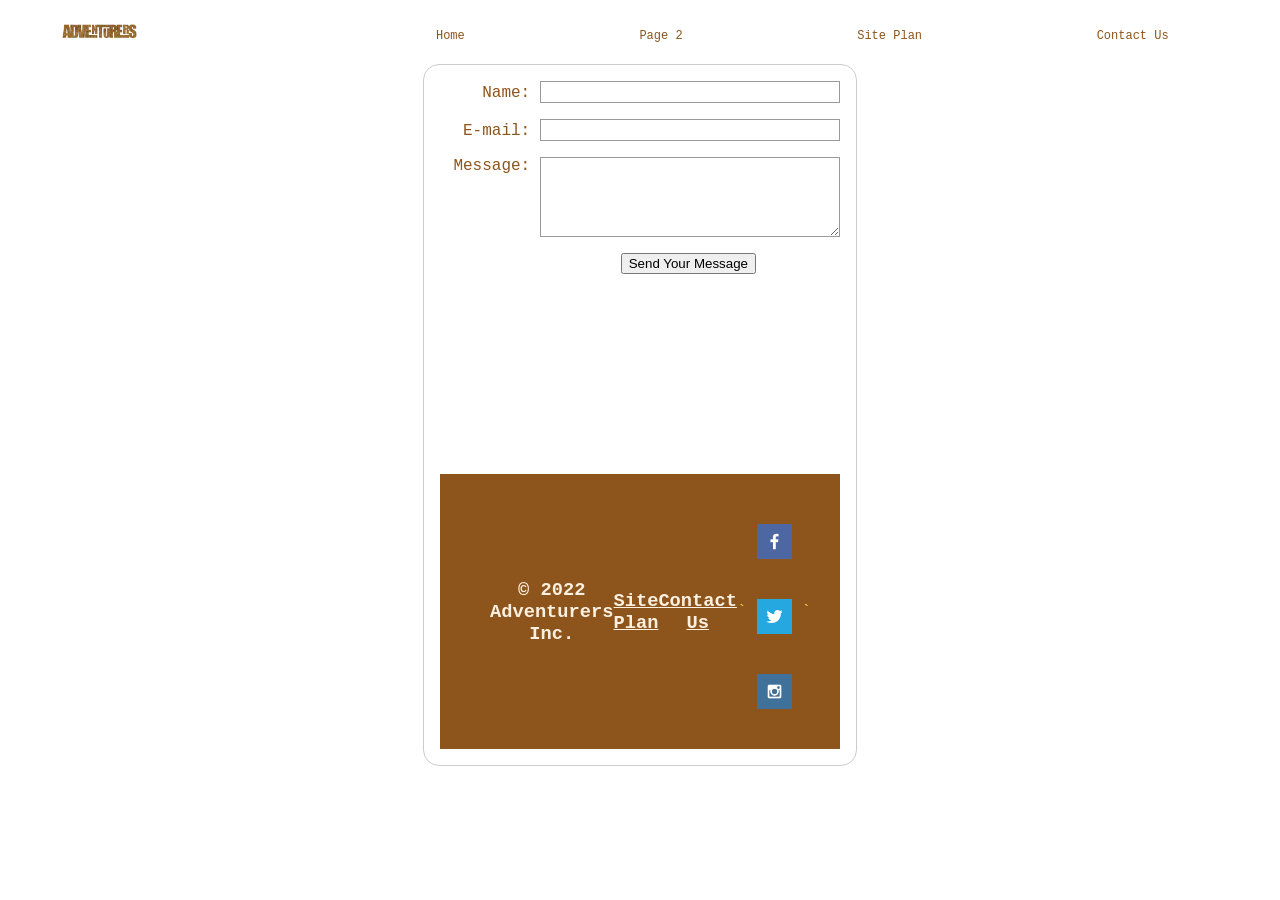
<file: wwr/contactus.html>
<!DOCTYPE html>
<html lang="en">

<head>
    <meta charset="UTF-8">
    <meta http-equiv="X-UA-Compatible" content="IE=edge">
    <meta name="viewport" content="width=device-width, initial-scale=1.0">
    <link rel="stylesheet" href="styles/style.css">
    <title> Contact Us</title>
</head>

<body class="logged-in env-production page-responsive" style="word-wrap: break-word;" data-new-gr-c-s-loaded="14.1062.0> 
        <div id=" content ">
            <header>
            <a id="logo link " href="index.html ">
                <img class="logo " src="images/Adve.png " alt="Adventurers Logo " </a>
                <nav>
                    <a href="index.html ">Home</a>
                    <a href="# ">Page 2</a>
                    <a href="site-plan-rafting.html ">Site Plan</a>
                    <a href="Contactus.html ">Contact Us</a>
                </nav>
            </header 
        </div>
        <div id = " feedback ">

         </div>  
         <form action="/my-handling-form-page " method="post ">
            <ul>
             <li>
               <label for="name ">Name:</label>
               <input type="text " id="name " name="user_name " />
             </li>
             <li>
               <label for="mail ">E-mail:</label>
               <input type="email " id="mail " name="user_email " />
             </li>
             <li>
               <label for="msg ">Message:</label>
               <textarea id="msg " name="user_message "></textarea>
             </li>
             <li class=" button ">
                    <button type=" submit "> Send Your Message </button>
             </li>
           </form>
           

           
    <footer>
        <h3>&copy; 2022 Adventurers Inc.</h3>
        <h3><a href="site-plan-rafting.html ">Site Plan</a></h3>
        <h3><a href="contact.html ">Contact Us</a></h3>
        `
        <div class="social ">
            <a href="https://facebook.com "><img src="images/facebook.png " alt="fb icon "> </a>
            <a href="https://twitter.com "><img src="images/twitter.png " alt="twitter icon "> </a>
            <a href="https://instagram.com "><img src="images/instagram.png " alt="instagram icon "> </a>
        </div>
        ` </footer>
    </div>
</body>
<script>
    // get the feedback div element so we can do something with it.
    const feedbackElement = document.getElementById('feedback');
    // get the form so we can read what was entered in it.
    const formElement = document.forms[0];
    // add a 'listener' to wait for a submission of our form. When that happens run the code below.
    formElement.addEventListener('submit', function(e) {
        // stop the form from doing the default action.
        e.preventDefault();
        // set the contents of our feedback element to a message letting the user know the form was submitted successfully. Notice that we pull the name that was entered in the form to personalize the message!
        feedbackElement.innerHTML = 'Hello '+ formElement.user_name.value +'! Thank you for your message. We will get back with you as soon as possible!';
        // make the feedback element visible.
        feedbackElement.style.display = "block ";
        // add a class to move everything down so our message doesn't cover it.
        document.body.classList.toggle('moveDown');
    });
</script>

</html>
</file>
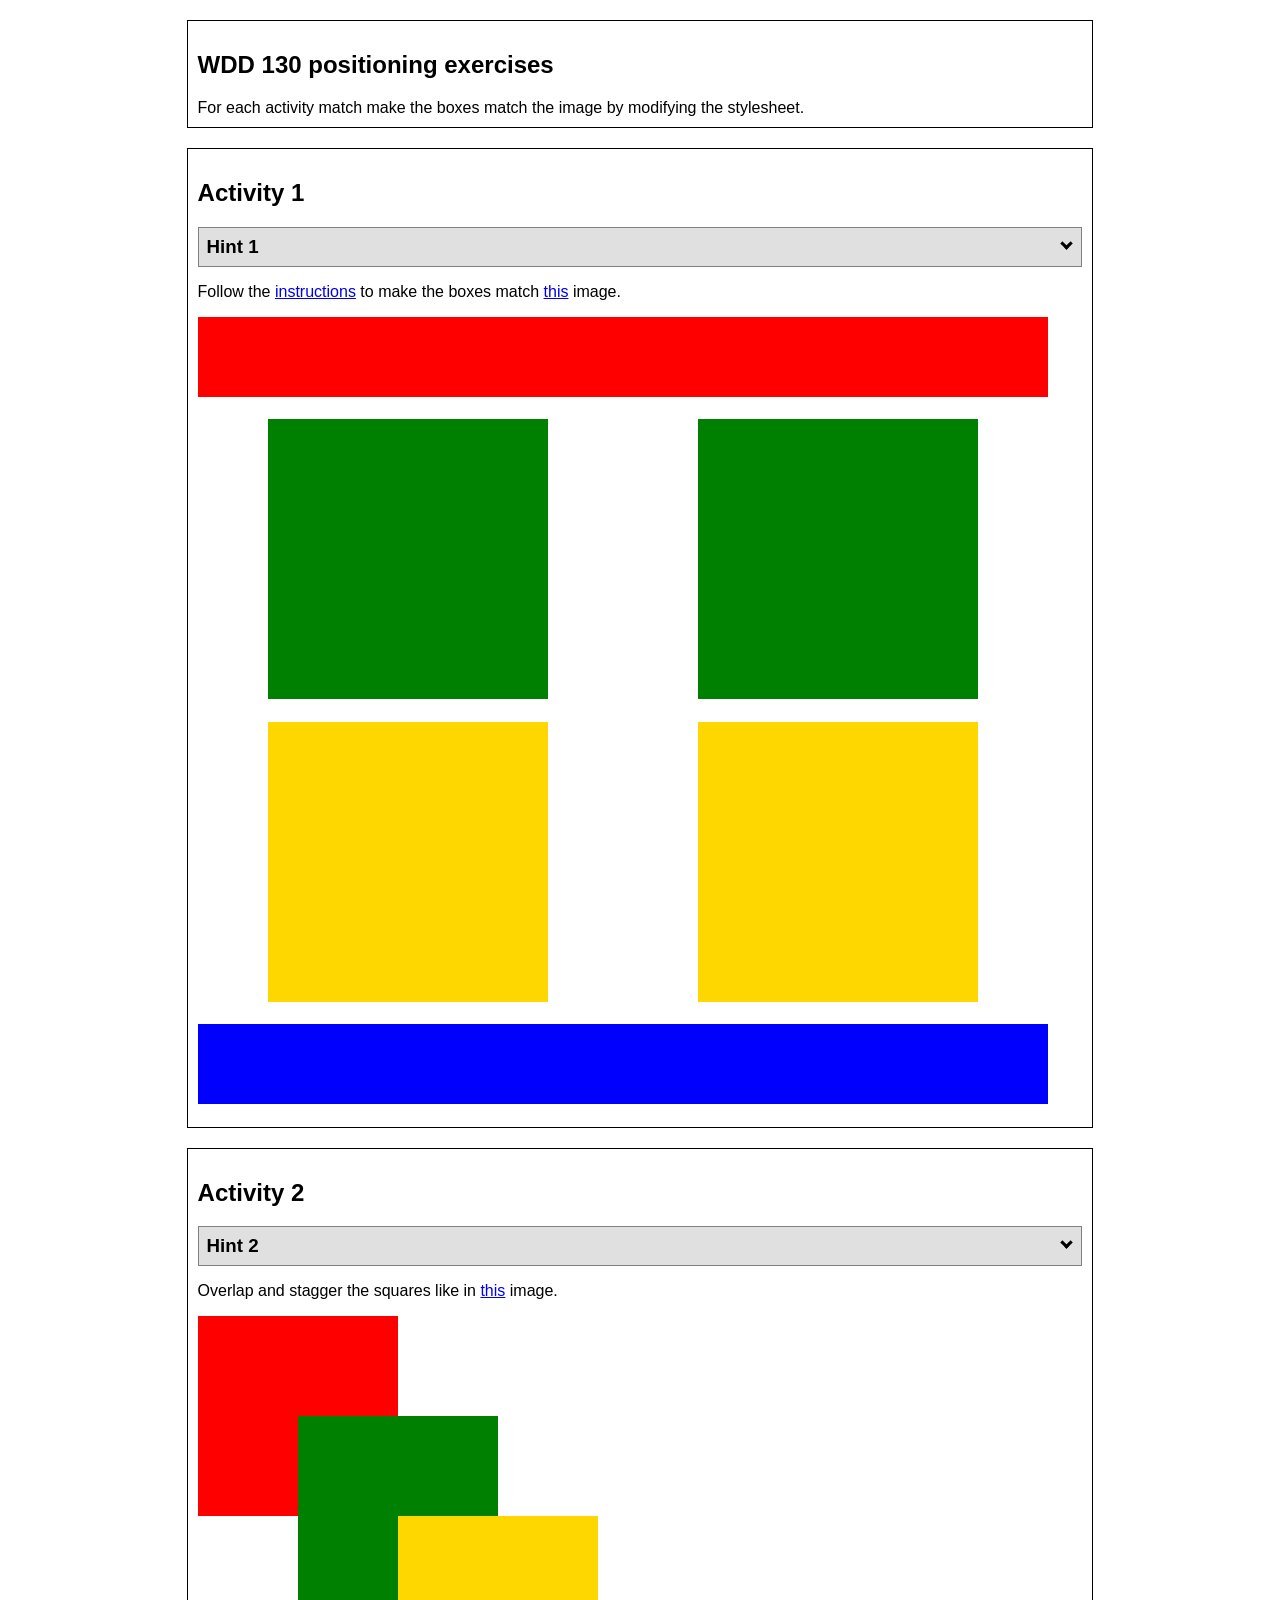
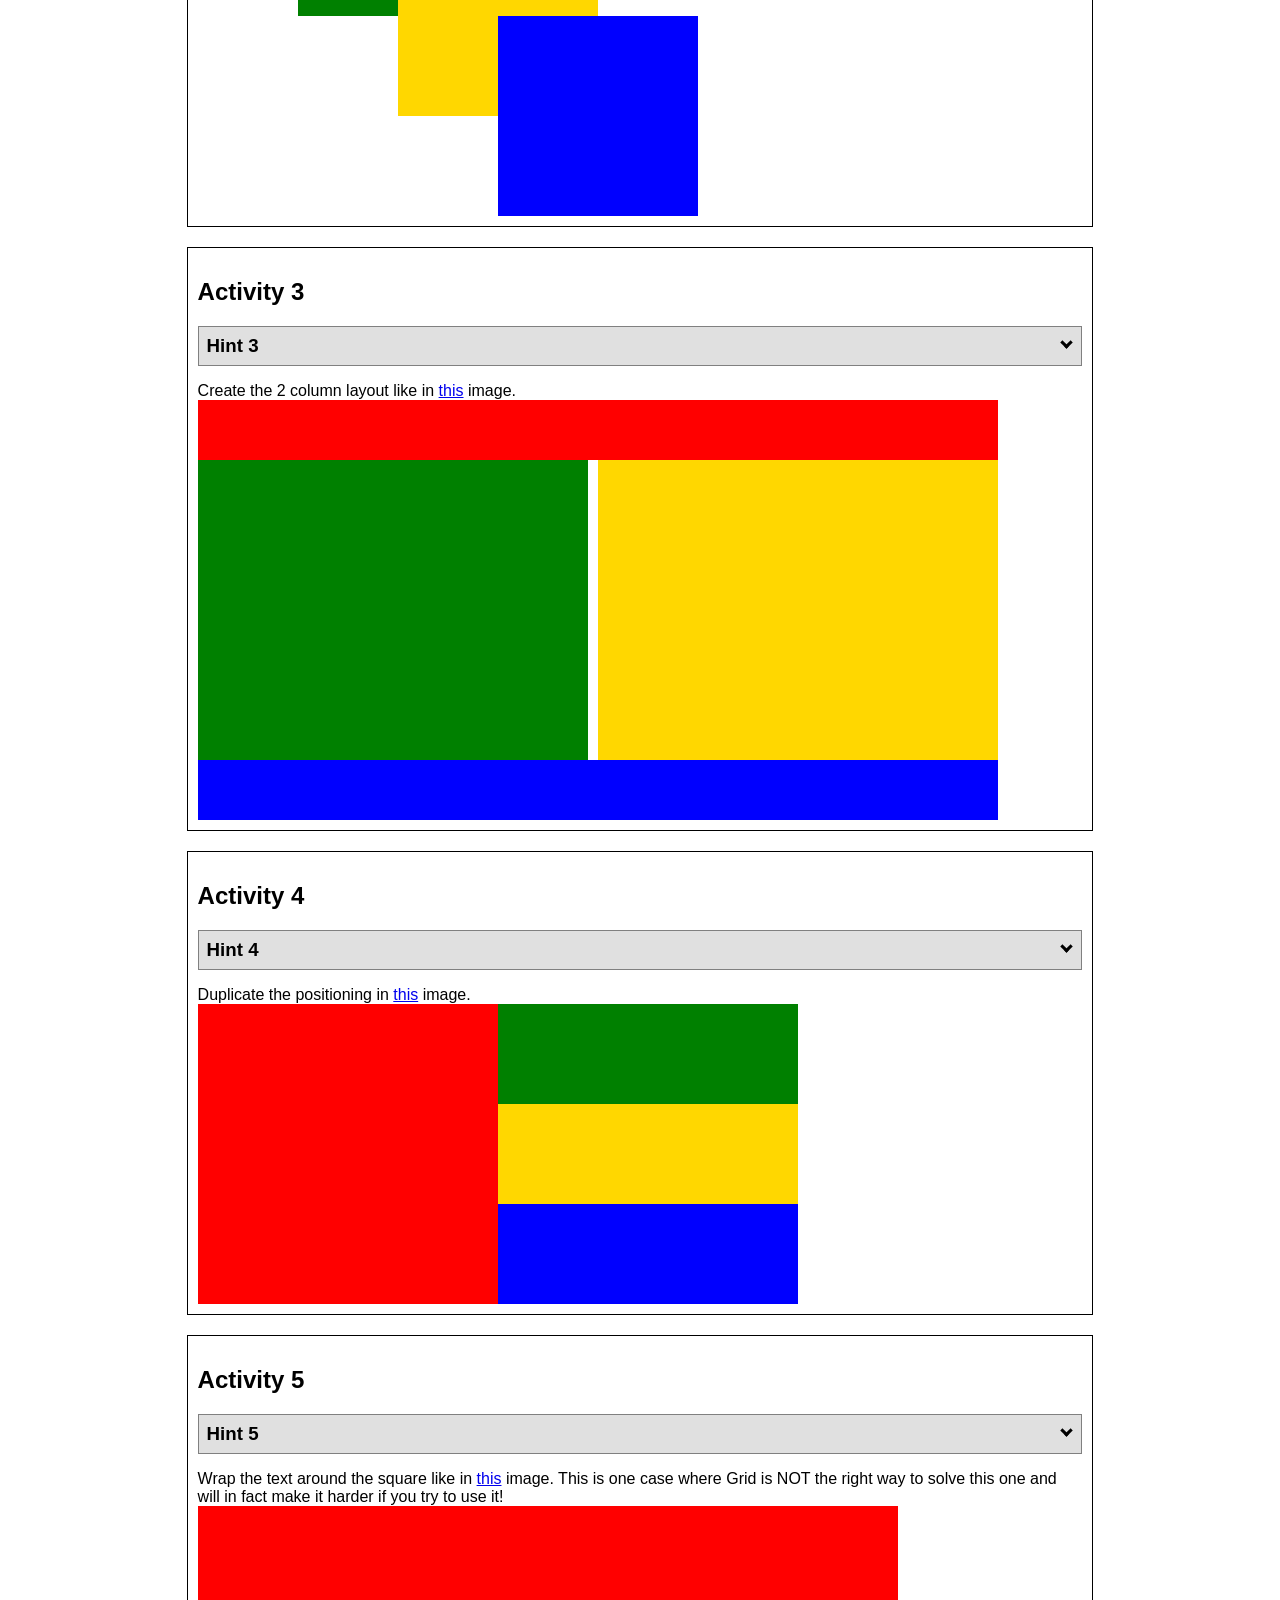
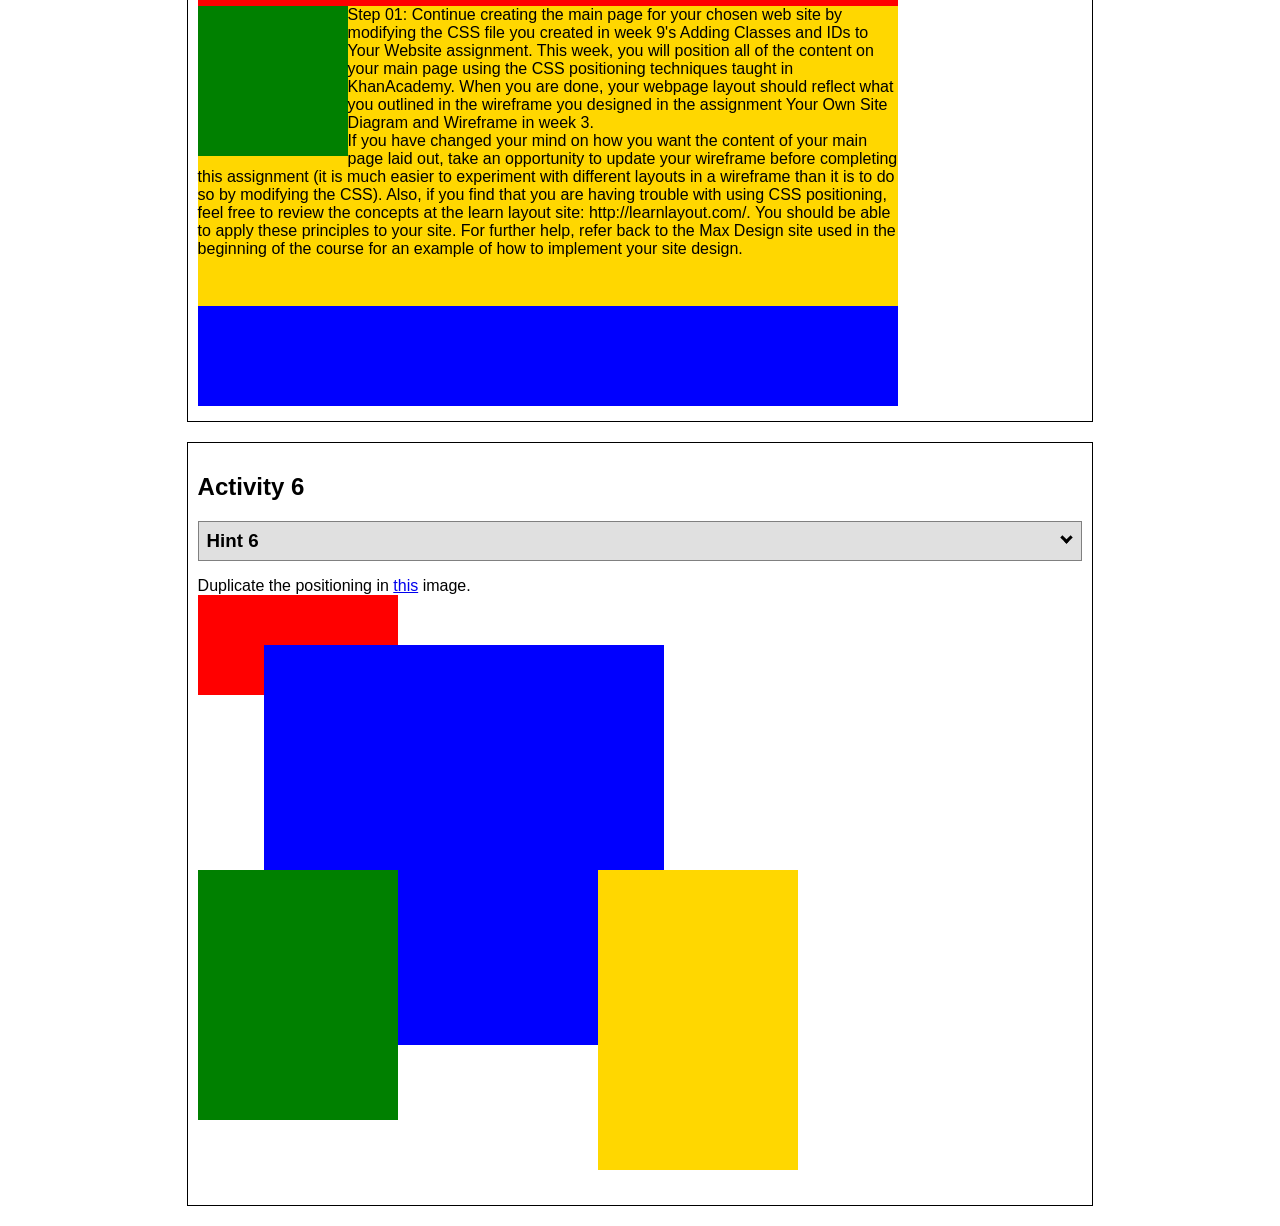
<file: wwr/positioning.html>
<!DOCTYPE html>
<html lang="en">

<head>
    <!-- HTML - Name: positioning.html -->
    <title>Positioning Activity</title>
    <link rel="stylesheet" type="text/css" href="positionstyles.css" />
</head>

<body>
    <div class="activity">
        <h2>WDD 130 positioning exercises</h2>
        For each activity match make the boxes match the image by modifying the stylesheet.</div>
    <div class="activity">
        <h2>Activity 1</h2>
        <section class="hint"><input type="checkbox"><i></i>
            <h3>Hint 1</h3>
            <div>
                <p>Check out the <a href="https://byui-wdd.github.io/wdd130/activities/w06-css-positioning.html" target="_blank">activity instructions</a> in Ilearn!</p>
            </div>
        </section>
        <p>Follow the <a href="https://byui-wdd.github.io/wdd130/activities/w06-css-positioning.html" target="_blank">instructions</a> to make the boxes match <a href="https://byui-wdd.github.io/wdd130/images/example1.png" target="_blank">this</a> image.</p>
        <div class="content1">
            <div class="red1"></div>
            <div class="green1"></div>
            <div class="green1"></div>
            <div class="yellow1"></div>
            <div class="yellow1"></div>
            <div class="blue1"></div>
        </div>
    </div>
    <div class="activity">
        <h2>Activity 2</h2>
        <section class="hint"><input type="checkbox">
            <h3>Hint 2</h3><i></i>
            <div>
                <p>Remember that the best way to shift elements around slightly on the page is with Margins. You could also use Grid. Either would work for this. If you choose margin, you can use a <em>negative</em> margin. (ie margin-top: -20px;)</p>
                <h4>Properties used:</h4>
                <ul>
                    <li>margin-top, margin-left</li>
                    <li>...or...</li>
                    <li>grid-template-columns: 50px 50px 50px 50px 50px </li>
                </ul>
            </div>
        </section>
        <p>Overlap and stagger the squares like in <a href="https://byui-wdd.github.io/wdd130/images/example2.png" target="_blank">this</a> image.</p>
        <div class="content2">
            <div class="red2"></div>
            <div class="green2"></div>
            <div class="yellow2"></div>
            <div class="blue2"></div>
        </div>
    </div>
    <div class="activity">
        <h2>Activity 3</h2>
        <section class="hint"><input type="checkbox">
            <h3>Hint 3</h3><i></i>
            <div>
                <p>This one is going to be best solved with CSS Grid. Remember to make the boxes the right width first...then start moving them around. </p>
                <h4>Properties used:</h4>
                <ul>
                    <li>display:grid;</li>
                    <li>grid-template-columns:</li>
                    <li>grid-column-gap:</li>
                    <li>grid-column:</li>
                </ul>
            </div>
        </section>
        Create the 2 column layout like in <a href="https://byui-wdd.github.io/wdd130/images/example3.png" target="_blank">this</a> image.
        <div class="content3">
            <div class="red3"></div>
            <div class="green3"></div>
            <div class="yellow3"></div>
            <div class="blue3"></div>
        </div>
    </div>
    <div class="activity">
        <h2>Activity 4</h2>
        <section class="hint"><input type="checkbox">
            <h3>Hint 4</h3><i></i>
            <div>
                <p>For the others we have been primarily concerned with width. For this one you will need to adjust height as well. </p>
                <h4>Properties used:</h4>
                <ul>
                    <li>display:grid;</li>
                    <li>grid-template-columns:</li>
                    <li>grid-row:</li>
                </ul>
            </div>
        </section>
        Duplicate the positioning in <a href="https://byui-wdd.github.io/wdd130/images/example4.png" target="_blank">this</a> image.
        <div class="content4">
            <div class="red4"></div>
            <div class="green4"></div>
            <div class="yellow4"></div>
            <div class="blue4"></div>
        </div>
    </div>

    <div class="activity">
        <h2>Activity 5</h2>
        <section class="hint"><input type="checkbox">
            <h3>Hint 5</h3><i></i>
            <div>
                <p>Grid is <strong>not</strong> the right way to do this. In fact there is only one way to really do that...and that is with float. Remember that we float the thing we want the text to wrap around. Also remember to start by making all the
                    shapes the right size and shape.</p>
                <h4>Properties used:</h4>
                <ul>
                    <li>float: left;</li>
                </ul>
            </div>
        </section>
        Wrap the text around the square like in <a href="https://byui-wdd.github.io/wdd130/images/example5.png" target="_blank">this</a> image. This is one case where Grid is NOT the right way to solve this one and will in fact make it harder if you try
        to use it!
        <div class="content5">
            <div class="red5"></div>
            <div class="green5"></div>
            <div class="yellow5">Step 01: Continue creating the main page for your chosen web site by modifying the CSS file you created in week 9's Adding Classes and IDs to Your Website assignment. This week, you will position all of the content on your main page using
                the CSS positioning techniques taught in KhanAcademy. When you are done, your webpage layout should reflect what you outlined in the wireframe you designed in the assignment Your Own Site Diagram and Wireframe in week 3. <br /> If you
                have changed your mind on how you want the content of your main page laid out, take an opportunity to update your wireframe before completing this assignment (it is much easier to experiment with different layouts in a wireframe than it
                is to do so by modifying the CSS). Also, if you find that you are having trouble with using CSS positioning, feel free to review the concepts at the learn layout site: http://learnlayout.com/. You should be able to apply these principles
                to your site. For further help, refer back to the Max Design site used in the beginning of the course for an example of how to implement your site design.</div>
            <div class="blue5"></div>
        </div>
    </div>
    <div class="activity">
        <h2>Activity 6</h2>
        <section class="hint"><input type="checkbox">
            <h3>Hint 6</h3><i></i>
            <div>
                <p>This one is all about visualizing the grid behind the layout. If you are having a hard time doing that first: all the sizes are even multiples of 100, and second here is another example with the lines drawn: <a href="https://byui-wdd.github.io/wdd130/images/example6-hint.png"
                        target="_blank">example 6 with lines</a>. For this one you will find it easiest if you use px for the column width. You can also use <kbd>z-index</kbd> to control the element layering. </p>
                <h4>Properties used:</h4>
                <ul>
                    <li>display:grid;</li>
                    <li>grid-template-columns:</li>
                    <li>grid-column:</li>
                    <li>grid-row:</li>
                    <li><a href="https://www.w3schools.com/cssref/pr_pos_z-index.asp" target="_blank">z-index:</a></li>
                </ul>
            </div>
        </section>
        Duplicate the positioning in <a href="https://byui-wdd.github.io/wdd130/images/example6.png" target="_blank">this</a> image.
        <div class="content6">
            <div class="red6"></div>
            <div class="green6"></div>
            <div class="yellow6"></div>
            <div class="blue6"></div>
        </div>
    </div>
</body>

</html>
</file>
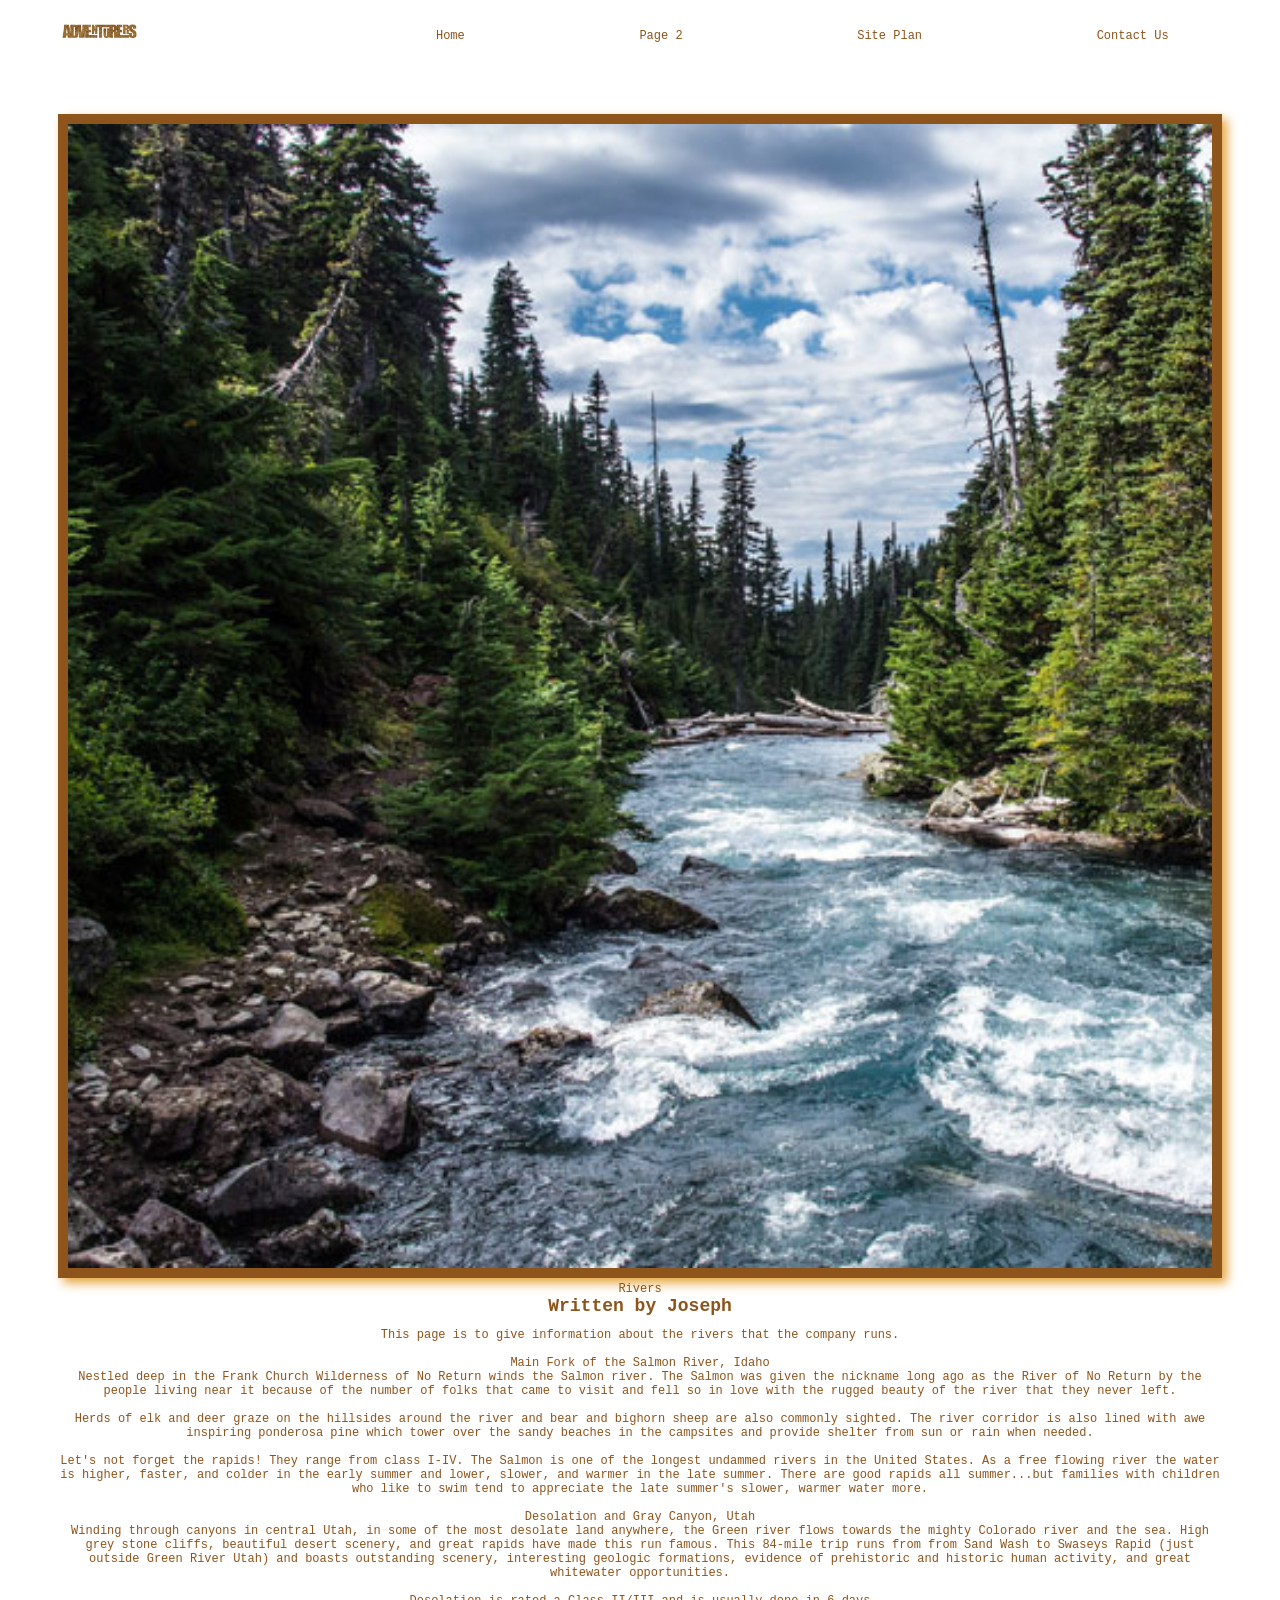
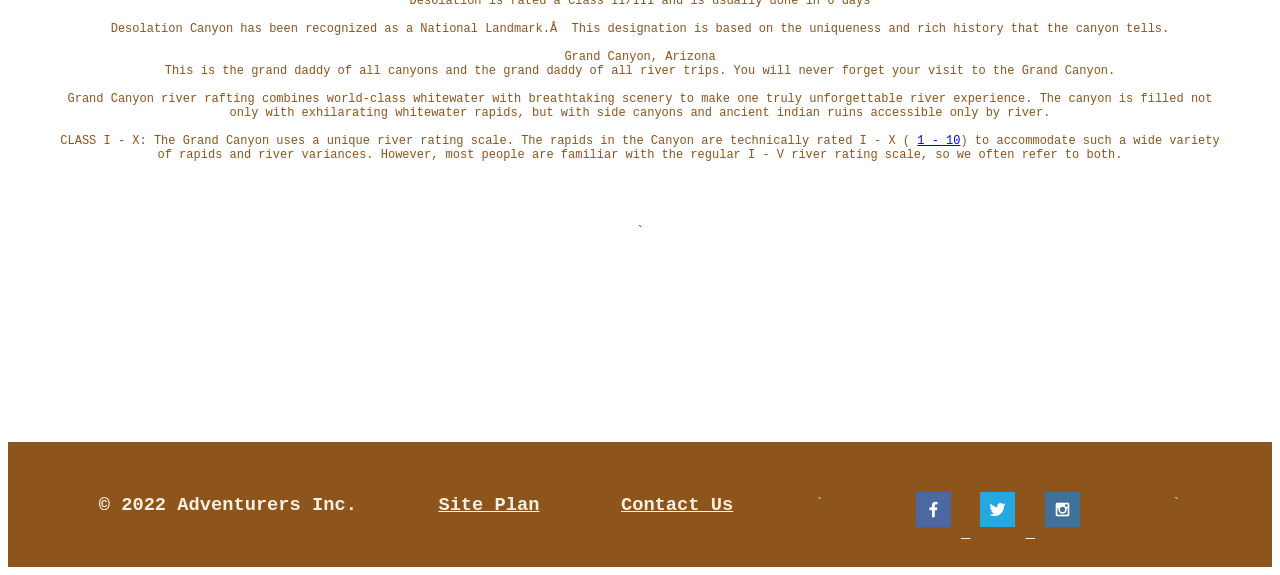
<file: wwr/rivers.html>
<!DOCTYPE html>
<html lang="en">

<head>
    <meta charset="UTF-8">
    <meta http-equiv="X-UA-Compatible" content="IE=edge">
    <meta name="viewport" content="width=device-width, initial-scale=1.0">
    <link rel="stylesheet" href="styles/style.css">
    <title>The Rivers</title>
</head>

<body class="logged-in env-production page-responsive" style="word-wrap: break-word;" data-new-gr-c-s-loaded="14.1062.0> 
        <div id=" content ">
            <header>
            <a id="logo link " href="index.html ">
                <img class="logo " src="images/Adve.png " alt="Adventurers Logo " </a>
                <nav>
                    <a href="index.html ">Home</a>
                    <a href="# ">Page 2</a>
                    <a href="site-plan-rafting.html ">Site Plan</a>
                    <a href="Contactus.html ">Contact Us</a>
                </nav>
            </header 
        </div>
    <main class="home-grid ">
        <section class="rivers-card ">
            <img class="card-img " src="images/rivers.jpg " alt="river in forest
    "
            <h2>Rivers</h2>
            <h2>Written by Joseph</h2>
            <p> This page is to give information about the rivers that the company runs.<br><br>Main Fork of the Salmon River, Idaho<br>Nestled deep in the Frank Church Wilderness of No Return winds the Salmon river. The Salmon was given the nickname long ago as the River of No Return by the people living near it because of the number of folks that came to visit and fell so in love with the rugged beauty of the river that they never left.<br><br>Herds of elk and deer graze on the hillsides around the river and bear and bighorn sheep are also commonly sighted. The river corridor is also lined with awe inspiring ponderosa pine which tower over the sandy beaches in the campsites and provide shelter from sun or rain when needed.<br><br>Let's not forget the rapids! They range from class I-IV. The Salmon is one of the longest undammed rivers in the United States. As a free flowing river the water is higher, faster, and colder in the early summer and lower, slower, and warmer in the late summer. There are good rapids all summer...but families with children who like to swim tend to appreciate the late summer's slower, warmer water more.<br><br>Desolation and Gray Canyon, Utah<br>Winding through canyons in central Utah, in some of the most desolate land anywhere, the Green river flows towards the mighty Colorado river and the sea. High grey stone cliffs, beautiful desert scenery, and great rapids have made this run famous. This 84-mile trip runs from from Sand Wash to Swaseys Rapid (just outside Green River Utah) and boasts outstanding scenery, interesting geologic formations, evidence of prehistoric and historic human activity, and great whitewater opportunities.<br><br>Desolation is rated a Class II/III and is usually done in 6 days<br><br>Desolation Canyon has been recognized as a National Landmark.Â  This designation is based on the uniqueness and rich history that the canyon tells.<br><br>Grand Canyon, Arizona<br>This is the grand daddy of all canyons and the grand daddy of all river trips. You will never forget your visit to the Grand Canyon.<br><br>Grand Canyon river rafting combines world-class whitewater with breathtaking scenery to make one truly unforgettable river experience. The canyon is filled not only with exhilarating whitewater rapids, but with side canyons and ancient indian ruins accessible only by river.<br><br>CLASS I - X: The Grand Canyon uses a unique river rating scale. The rapids in the Canyon are technically rated I - X ( <a href="tel:1 - 10 ">1 - 10</a>) to accommodate such a wide variety of rapids and river variances. However, most people are familiar with the regular I - V river rating scale, so we often refer to both.</p>
        </section>
    </main>
    `
    <footer>
        <h3>&copy; 2022 Adventurers Inc.</h3>
        <h3><a href="site-plan-rafting.html ">Site Plan</a></h3>
        <h3><a href="contact.html ">Contact Us</a></h3>
        `
        <div class="social ">
            <a href="https://facebook.com "><img src="images/facebook.png " alt="fb icon "> </a>
            <a href="https://twitter.com "><img src="images/twitter.png " alt="twitter icon "> </a>
            <a href="https://instagram.com "><img src="images/instagram.png " alt="instagram icon "> </a>
        </div>
        ` </footer>
    </div>
</body>

</html>
</file>
<file: wwr/styles/style.css>
@import url('https://fonts.googleapis.com/css2?family=Rock+Salt&display=swap');
body {
    text-align: center;
    color: #8d541b;
    font-family: Courier New, monospace, Arial, sans-serif;
    font: size 12px;
    margin: 10;
}

#content {
    max-width: 1600px;
    margin: 0 auto;
}

header {
    display: grid;
    padding: 1em;
    grid-template-columns: 150px auto;
}

#feedback {
    background-color: antiquewhite;
    position: absolute;
    top: 0;
    left: 0;
    right: 0;
    padding: .5em;
    /* make this element invisible until we are ready for it */
    display: none;
}

.moveDown {
    margin-top: 3em;
}

.home-title {
    font-family: 'Rock Salt', 'Roboto', 'Bradley', sans-serif;
    font-size: 2.5em;
    margin-top: 200px;
    color: #8d541b;
}

#hero {
    display: grid;
    grid-template-columns: 1fr 3fr 1fr;
    margin-top: -100px;
}

form {
    /* Center the form on the page */
    margin: 0 auto;
    width: 400px;
    /* Form outline */
    padding: 1em;
    border: 1px solid #CCC;
    border-radius: 1em;
}

ul {
    list-style: none;
    padding: 0;
    margin: 0;
}

form li+li {
    margin-top: 1em;
}

label {
    /* Uniform size & alignment */
    display: inline-block;
    width: 90px;
    text-align: right;
}

input,
textarea {
    /* To make sure that all text fields have the same font settings
       By default, textareas have a monospace font */
    font: 1em sans-serif;
    /* Uniform text field size */
    width: 300px;
    box-sizing: border-box;
    /* Match form field borders */
    border: 1px solid #999;
}

input:focus,
textarea:focus {
    /* Additional highlight for focused elements */
    border-color: #000;
}

textarea {
    /* Align multiline text fields with their labels */
    vertical-align: top;
    /* Provide space to type some text */
    height: 5em;
}

.button {
    /* Align buttons with the text fields */
    padding-left: 90px;
    /* same size as the label elements */
}

button {
    /* This extra margin represent roughly the same space as the space
       between the labels and their text fields */
    margin-left: .5em;
}

#hero-msg h4 {
    color: #f7f4f0;
}

#hero-msg {
    grid-column: 1/4;
    grid-row: 1/3;
    margin-top: 100px;
}

#hero-box {
    grid-column: 1/4;
    grid-row: 2/4;
    z-index: -1;
}

.home-grid {
    display: grid;
    grid-template-columns: 1fr 1fr 1fr 1fr 1fr 1fr 1fr 1fr 1fr 1fr, 1fr;
}

.rivers-card {
    grid-column: 2/4;
    grid-row: 2/3;
    margin: 200px 0;
}

.camping-card {
    grid-column: 5/7;
    grid-row: 2/3;
    margin: 200px 0;
}

.rapids-card {
    grid-column: 8/10;
    grid-row: 1/3;
    margin: 200px 0;
}

.mountains {
    width: 100;
    grid-column: 2/7;
    grid-row: 5/8;
    box-shadow: 5px 5px 10px #8d541b;
}

.card-img,
.mountains {
    width: 100%;
}

.logo {
    width: 50%;
    overflow: hidden;
    text-align: center;
}

#logo_link {
    padding-top: 5px;
    align-self: center;
    justify-self: center;
}

nav a :hover {
    background-color: #ea9e67;
}

.msg {
    background-color: #8d541b;
    line-height: 1.5em;
    text-align: center;
    padding: 35px;
    grid-column: 6/10;
    grid-row: 6/7;
    box-shadow: 5px 5px 10px #f1ceab;
    color: rgb(246, 240, 232);
}

.msg p {
    padding-bottom: 5px;
    font-size: .8em;
}

.card-img {
    text-align: center;
    border: 10px solid #8d541b;
    transition: transform .5s;
    box-shadow: 5px 5px 10px #e6a43b;
}

.card-img:hover {
    opacity: .6;
    transform: scale(1.1)
}

main section img {
    box-sizing: border-box;
}

main {
    text-align: center;
    width: 100%;
    overflow: hidden;
}

.icon {
    width: 60px;
    padding-top: 5px;
    font-size: 12px;
}

nav {
    display: flex;
    justify-content: space-around;
}

#background {
    display: grid;
    height: 725px;
    background-color: #f6cfa8;
    grid-template-columns: 1fr 1fr 1fr 1fr 1fr 1fr 1fr 1fr 1fr 1fr, 1fr;
}

nav a {
    text-align: center;
    color: #8d541b;
    text-decoration: none;
    padding: 5px;
    font-size: 12px;
}

.rivers-card,
.camping-card,
.rapids-card {
    margin: 50px;
    font-size: 12px;
}

.book,
.join {
    background-color: #e09b41;
    color: rgb(247, 246, 246);
    text-decoration: none;
    padding: 6px, 12px;
    margin-top: 10px;
    font-size: 13px;
    border-radius: 3px;
}

footer {
    margin-top: 15px;
    background-color: #8d541b;
    padding: 25px 50px;
    margin-top: 200px;
    display: flex;
    justify-content: space-around;
    align-items: center;
    color: rgb(236, 224, 55);
}

footer h3 {
    color: rgb(252, 240, 225);
}

footer a {
    color: rgb(252, 240, 225);
}

footer a:hover {
    color: rgb(252, 240, 225);
}

h2 {
    margin: 0;
    color: #8d541b;
}

h3 {
    color: white;
}

.social img {
    height: 35px;
    margin: 10px;
    cursor: pointer;
    padding-top: 15px;
}

.social {
    text-align: center;
}

@media screen and (max-width: 900px) {
    #hero,
    .home-grid {
        display: block;
        height: auto;
    }
    nav,
    footer {
        flex-direction: column;
    }
    nav a {
        display: block;
        padding: 15px;
    }
    #hero {
        margin-top: 0;
    }
    #hero-msg {
        margin-top: 0;
    }
    #hero-msg h4 {
        display: none;
    }
    .home-title {
        font-size: 25px;
        color: #9f520eea;
    }
    .rivers-card,
    .camping-card,
    .rapids-card {
        margin: 50px auto;
        width: 50%;
    }
    #background {
        display: none;
    }
    .mountains,
    .msg {
        width: 80%;
        display: block;
        margin: 0 auto;
    }
    footer {
        margin-top: 25px;
    }
}
</file>
<file: jeanstravel/style/style.css>
@import url('https://fonts.googleapis.com/css2?family=Rock+Salt&display=swap');
    body {
        max-width: 1600px;
        text-align: center;
        color: #05061e;
        font-family: Courier New, monospace, Arial, sans-serif;
        font: size 12px;
        margin: 5px;
    }
    
    #content {
        max-width: 1600px;
        margin: 0 auto;
    }
    
    header {
        display: grid;
        padding: 1em;
        grid-template-columns: 150px auto;
    }
    
    #feedback {
        background-color: antiquewhite;
        position: absolute;
        top: 0;
        left: 0;
        right: 0;
        padding: .5px;
        /* make this element invisible until we are ready for it */
        display: none;
    }
    
    .moveDown {
        margin-top: 3em;
    }
    
    .home-title {
        font-family: 'Rock Salt', 'Roboto', 'Bradley', sans-serif;
        font-size: 2.5em;
        margin-top: 200px;
        color: #8d541b;
    }
    
    #hero {
        display: grid;
        grid-template-columns: 1fr 3fr 1fr;
        margin-top: -100px;
    }
    
    form {
        /* Center the form on the page */
        margin: 0 auto;
        width: 300px;
        /* Form outline */
        padding: 1em;
        border: 4px solid #05061e;
        border-radius: 1em;
    }
    
    ul {
        list-style: none;
        padding: 0;
        margin: 0;
    }
    
    form li+li {
        margin-top: 1em;
    }
    
    label {
        /* Uniform size & alignment */
        display: inline-block;
        width: 90px;
        text-align: right;
    }
    
    input,
    textarea {
        /* To make sure that all text fields have the same font settings
       By default, textareas have a monospace font */
        font: 1em sans-serif;
        /* Uniform text field size */
        width: 300px;
        box-sizing: border-box;
        /* Match form field borders */
        border: 1px solid #999;
    }
    
    input:focus,
    textarea:focus {
        /* Additional highlight for focused elements */
        border-color: #000;
    }
    
    textarea {
        /* Align multiline text fields with their labels */
        vertical-align: top;
        /* Provide space to type some text */
        height: 5em;
    }
    
    .button {
        /* Align buttons with the text fields */
        padding-left: 90px;
        /* same size as the label elements */
    }
    
    button {
        /* This extra margin represent roughly the same space as the space
       between the labels and their text fields */
        margin-left: .5em;
    }
    
    .hero-btn {
        display: inline-block;
        text-decoration: none;
        color: rgb(6, 3, 16);
        border: 2px solid rgb(6, 3, 16);
        padding: 12px 34px;
        background: transparent;
        position: relative;
        cursor: pointer;
    }
    
    .hero-btn:hover {
        border: 1px solid rgb(6, 3, 16);
        background: rgb(252, 197, 18);
        transition: 1s ease;
    }
    
    .home-btn {
        position: absolute;
        top: 50%;
        left: 50%;
        transform: translate(-50%, -50%);
        display: inline-block;
        text-decoration: none;
        color: rgb(6, 3, 16);
        border: 2px solid rgb(6, 3, 16);
        padding: 12px 34px;
        background: transparent;
        cursor: pointer;
    }
    
    .home-btn:hover {
        border: 1px solid rgb(6, 3, 16);
        background: rgb(252, 197, 18);
        transition: 1s ease;
    }
    
    #hero-msg h4 {
        color: #f7f4f0;
    }
    
    #hero-msg {
        grid-column: 1/4;
        grid-row: 1/3;
        margin-top: 100px;
    }
    
    #hero-box {
        grid-column: 1/4;
        grid-row: 2/4;
        z-index: -1;
    }
    
    .home-grid {
        display: grid;
        grid-template-columns: 1fr 1fr 1fr 1fr 1fr 1fr 1fr 1fr 1fr 1fr, 1fr;
    }
    
    .rivers-card {
        grid-column: 1/3;
        grid-row: 1/3;
        margin: 200px 0;
    }
    
    .camping-card {
        grid-column: 4/6;
        grid-row: 1/3;
        margin: 1px 2px;
    }
    
    .rapids-card {
        grid-column: 7/9;
        grid-row: 1/3;
        margin: 1px 0;
    }
    
    .home-grid2 {
        display: grid;
        grid-template-columns: 1fr 1fr 1fr 1fr 1fr 1fr 1fr 1fr 1fr 1fr, 1fr;
    }
    
    .rocki-card {
        grid-column: 1/3;
        grid-row: 4/5;
        margin: 1px 0;
    }
    
    .married-card {
        grid-column: 4/6;
        grid-row: 3/5;
        margin: 1px 0;
    }
    
    .palmvakk-card {
        grid-column: 7/9;
        grid-row: 3/5;
        margin: 1px 0;
    }
    
    .mountains {
        width: 100;
        grid-column: 2/7;
        grid-row: 5/8;
        box-shadow: 5px 5px 10px #8d541b;
    }
    
    .card-img,
    .mountains {
        width: 100%;
    }
    
    .logo {
        width: 50%;
        overflow: hidden;
        text-align: center;
    }
    
    #logo_link {
        padding-top: 5px;
        align-self: center;
        justify-self: center;
    }
    
    nav a :hover {
        background-color: #ea9e67;
    }
    
    .msg {
        background-color: #8d541b;
        line-height: 1.5em;
        text-align: center;
        padding: 35px;
        grid-column: 6/10;
        grid-row: 6/7;
        box-shadow: 5px 5px 10px #f1ceab;
        color: rgb(246, 240, 232);
    }
    
    .msg p {
        padding-bottom: 5px;
        font-size: .8em;
    }
    
    .card-img {
        text-align: center;
        border: 5px solid #05061e;
        transition: transform .5s;
        box-shadow: 5px 5px 10px#0f1392;
    }
    
    .card-img:hover {
        opacity: .6;
        transform: scale(1.1)
    }
    
    main section img {
        box-sizing: border-box;
    }
    
    main {
        text-align: center;
        width: 100%;
        overflow: hidden;
    }
    
    .icon {
        width: 60px;
        padding-top: 5px;
        font-size: 12px;
    }
    
    nav {
        display: flex;
        justify-content: space-around;
    }
    
    #background {
        display: grid;
        height: 725px;
        background-color: #f6cfa8;
        grid-template-columns: 1fr 1fr 1fr 1fr 1fr 1fr 1fr 1fr 1fr 1fr, 1fr;
    }
    
    nav a {
        text-align: center;
        color: #05061e;
        text-decoration: none;
        padding: 2px;
        font-size: 12px;
    }
    
    .married-card,
    .rocki-card,
    .palmvakk-card,
    .rivers-card,
    .camping-card,
    .rapids-card {
        margin: 2px;
        font-size: 12px;
    }
    
    .book,
    .join {
        background-color: #e09b41;
        color: rgb(247, 246, 246);
        text-decoration: none;
        padding: 6px, 12px;
        margin-top: 100px;
        font-size: 13px;
        border-radius: 3px;
    }
    
    footer {
        margin-top: 3px;
        background-color: #05061e;
        padding: 5px 5px;
        display: flex;
        justify-content: space-around;
        align-items: center;
        color: #ffffff;
        font-size: 12px;
    }
    
    footer h3 {
        color: #ffffff;
    }
    
    footer a {
        color: #05061e;
    }
    
    footer a:hover {
        color: rgb(98, 200, 213);
    }
    
    h2 {
        margin: 0;
        color: #05061e;
    }
    
    h3 {
        color: #05061e;
    }
    
    .social img {
        height: 35px;
        margin: 10px;
        cursor: pointer;
        padding-top: 15px;
    }
    
    .social {
        text-align: center;
    }
    
    @media screen and (max-width: 750px) {
        #hero,
        .home-grid2,
        .home-grid {
            display: block;
            height: auto;
        }
        nav,
        footer {
            flex-direction: column;
        }
        nav a {
            display: block;
            padding: 5px;
        }
        #hero {
            margin-top: 0;
        }
        #hero-msg {
            margin-top: 0;
        }
        #hero-msg h4 {
            display: none;
        }
        .home-title {
            font-size: 25px;
            color: #9f520eea;
        }
        .married-card,
        .rocki-card,
        .palmvakk-card,
        .rivers-card,
        .camping-card,
        .rapids-card {
            margin: 5px auto;
            max-width: 400px;
        }
        #background {
            display: none;
        }
        .mountains,
        .msg {
            width: 80%;
            display: block;
            margin: 0 auto;
        }
        footer {
            margin-top: 5px;
        }
    }
</file>
<file: jeanstravel/style/site-plan.css>
/* if you are using any Google fonts change the font names below to your fonts. 
Any spaces in your font name should be replaced with a +. 
Fonts are separated by a | */

@import url('https://fonts.googleapis.com/css2?family=Geostar+Fill&family=Philosopher:wght@700&family=Poppins:wght@500;600&family=Roboto&family=Yeseva+One&display=swap');
:root {
    /* change the values below to your colors from your palette */
    --primary-color: rgb(2, 3, 33);
    --secondary-color: #eaea38;
    --accent1-color: #f0e34f;
    --accent2-color: rgb(32, 36, 74);
    /* change the values below to your chosen font(s) */
    --heading-font: "Yeseva One";
    --paragraph-font: Roboto, Helvetica, sans-serif;
    /* these colors below should be chosen from among your palette colors above */
    --headline-color-on-white: #080427;
    /* headlines on a white background */
    --headline-color-on-color: rgb(235, 215, 174);
    /* headlines on a colored background */
    --paragraph-color-on-white: #071233;
    /* paragraph text on a white background */
    --paragraph-color-on-color: rgb(234, 220, 70);
    /* paragraph text on a colored background */
    --paragraph-background-color: #030527;
    --nav-link-color: #f8fcfe;
    --nav-background-color: #07093e;
    --nav-hover-link-color: rgb(237, 237, 69);
    --nav-hover-background-color: #eaea38;
}


/*  Look around below...but DON'T CHANGE ANYTHING! */

body {
    max-width: 1600px;
    margin: 0 auto;
    padding: 0;
    font-size: 18px;
    text-align: center;
}

img {
    display: block;
    margin: 0 auto;
    max-width: 800px;
    text-align: center;
}

h1,
h2,
h3,
h4,
h5,
h6 {
    font-family: var(--heading-font);
    color: var(--headline-color-on-white);
}

h2 {
    text-align: center;
}

hr {
    height: 3px;
    margin: 35px 0;
    background: var(--accent1-color);
}

header {
    padding: 1em;
    text-align: center;
    color: var(--paragraph-color-on-color);
    background-color: var(--paragraph-background-color);
}

header>h1,
header>h2 {
    color: var(--headline-color-on-color);
}

p {
    font-family: var(--paragraph-font);
    color: var(--paragraph-color);
    padding: 1em;
}

.colors {
    width: 100%;
    min-width: 350px;
    margin: 30px auto;
    text-align: center;
}

.colors th {
    background-color: #999;
}

.colors td {
    width: 25%;
    height: 3em;
}

.primary {
    background-color: var(--primary-color);
}

.secondary {
    background-color: var(--secondary-color);
}

.accent1 {
    background-color: var(--accent1-color);
}

.accent2 {
    background-color: var(--accent2-color);
}

p.colored {
    background-color: var(--paragraph-background-color);
    color: var(--paragraph-color-on-color);
}

nav {
    background-color: var(--nav-background-color);
    line-height: 3em;
    text-align: center;
    font-size: 1.2em;
}

nav {
    list-style-type: none;
    display: flex;
}

nav a {
    padding: 1em;
    min-width: 120px;
    text-decoration: none;
    padding: 10px;
}

nav a:link,
nav a:visited {
    color: var(--nav-link-color);
}

nav a:hover {
    color: var(--nav-hover-link-color);
    background-color: var(--nav-hover-background-color);
}

.sitemap {
    display: grid;
    justify-content: center;
    grid-template-columns: repeat(6, 15%);
    grid-template-rows: 3em 1.5em 1.5em 3em;
    grid-template-areas: ". . home home . ." ". . . top . ." ". left left right right ." "page2 page2 . . page3 page3";
}

.sitemap>div {
    text-align: center;
}

.sm-home {
    grid-area: home;
    background-color: #ccc;
    line-height: 3em;
}

.sm-page2 {
    grid-area: page2;
    background-color: #ccc;
    line-height: 3em;
}

.sm-page3 {
    grid-area: page3;
    background-color: #ccc;
    line-height: 3em;
}

.top {
    grid-area: top;
    border-left: 1px solid;
}

.left {
    grid-area: left;
    border-top: 1px solid;
    border-left: 1px solid;
}

.right {
    grid-area: right;
    border-top: 1px solid;
    border-right: 1px solid;
}
</file>
<file: wwr/positionstyles.css>
/* CSS - Name: "positionstyles.css" */


/* Activity 1 styles */

.content1 {
    /* This is the parent of the activity 1 boxes. */
    display: grid;
    grid-template-columns: 1fr 1fr;
    justify-items: center;
    grid-gap: 10px;
    width: 800px;
    height: 800px;
}

.red1 {
    width: 850px;
    height: 80px;
    background-color: red;
    grid-column: 1/3;
}

.green1 {
    width: 280px;
    height: 280px;
    background-color: green;
}

.yellow1 {
    width: 280px;
    height: 280px;
    background-color: gold;
}

.blue1 {
    width: 850px;
    height: 80px;
    background-color: blue;
    grid-column: 1/3;
}


/* Activity 2 styles */

.content2 {
    /* This is the parent of the activity 2 boxes. */
    display: grid;
    max-width: 100px;
    grid-template-columns: 1fr 1fr 1fr 1fr 1fr 1fr 1fr 1fr 1fr 1fr 1fr 1fr;
    grid-row: 1fr 1fr 1fr 1fr 1fr 1fr 1fr 1fr 1fr 1fr 1fr 1fr;
}

.red2 {
    width: 200px;
    height: 200px;
    background-color: red;
    grid-column: 1/3;
    grid-row: 1/3;
}

.green2 {
    width: 200px;
    height: 200px;
    background-color: green;
    grid-column: 2/4;
    grid-row: 2/4;
}

.yellow2 {
    width: 200px;
    height: 200px;
    background-color: gold;
    grid-column: 3/5;
    grid-row: 3/6;
}

.blue2 {
    width: 200px;
    height: 200px;
    background-color: blue;
    grid-column: 4/5;
    grid-row: 4/6;
}


/* Activity 3 styles */

.content3 {
    /* This is the parent of the activity 3 boxes. */
    display: grid;
    grid-template-columns: 1fr 1fr 1fr;
    width: 800px;
}

.red3 {
    width: 800px;
    height: 60px;
    background-color: red;
    grid-column: 1/3;
}

.green3 {
    width: 390px;
    height: 300px;
    background-color: green;
    grid-column: 1/2;
}

.yellow3 {
    width: 400px;
    height: 300px;
    background-color: gold;
    grid-column: 2/3;
}

.blue3 {
    width: 800px;
    height: 60px;
    background-color: blue;
    grid-column: 1/3;
}


/* Activity 4 styles */

.content4 {
    /* This is the parent of the activity 4 boxes. */
    display: grid;
    grid-template-columns: 1fr 1fr;
    width: 600px;
    height: 300px;
    grid-template-rows: 1f 1fr 1fr 1fr;
}

.red4 {
    width: 300px;
    height: 300px;
    background-color: red;
    grid-row: 1/4;
    grid-column: 1/1
}

.green4 {
    width: 300px;
    height: 100px;
    background-color: green;
    grid-row: 1/2;
    grid-column: 2/2
}

.yellow4 {
    width: 300px;
    height: 100px;
    background-color: gold;
    grid-row: 2/3;
}

.blue4 {
    width: 300px;
    height: 100px;
    background-color: blue;
    grid-column: 2/2;
    grid-row: 3/4;
}


/* Activity 5 styles */

.content5 {
    /* This is the parent of the activity 5 boxes. */
    max-width: 700px;
    height: 505px;
}

.red5 {
    width: 700px;
    height: 100px;
    background-color: red;
}

.green5 {
    width: 150px;
    height: 150px;
    background-color: green;
    float: left;
}

.yellow5 {
    width: 700px;
    height: 300px;
    background-color: gold
}

.blue5 {
    width: 700px;
    height: 100px;
    background-color: blue;
}


/* Activity 6 styles */

.content6 {
    /* This is the parent of the activity 6 boxes. */
    display: grid;
    width: 800px;
    height: 600px;
    grid-template-columns: 1fr 1fr 1fr 1fr 1fr 1fr 1fr 1fr 1fr 1fr 1fr 1fr;
    grid-row: 1fr 1fr 1fr 1fr 1fr 1fr 1fr 1fr 1fr 1fr 1fr 1fr;
}

.red6 {
    width: 200px;
    height: 100px;
    background-color: red;
    grid-column: 1/4;
    grid-row: 1/3;
}

.green6 {
    width: 200px;
    height: 250px;
    background-color: green;
    grid-column: 1/4;
    grid-row: 5/10;
    z-index: 1;
}

.yellow6 {
    width: 200px;
    height: 300px;
    background-color: gold;
    grid-column: 7/10;
    grid-row: 5/10;
    z-index: 1;
}

.blue6 {
    width: 400px;
    height: 400px;
    background-color: blue;
    justify-items: center;
    grid-column: 2/9;
    grid-row: 2/7;
}


/* Do not make any changes below here */

.activity {
    width: 70%;
    margin: 20px auto;
    font-family: Arial, sans-serif;
    border: 1px solid black;
    padding: 10px;
    clear: both;
    overflow: auto;
}

.hint {
    border: 1px solid grey;
    background: #e0e0e0;
    padding: .5em;
    position: relative;
    margin: 1em 0;
}

.hint h3 {
    margin: 0;
}

.hint:hover {
    background: #d0d0d0;
}

.hint>div {
    display: none;
}

.hint input[type=checkbox] {
    position: absolute;
    width: 100%;
    height: 100%;
    opacity: 0;
    z-index: 1;
    cursor: pointer;
}

.hint input[type=checkbox]:checked~div {
    display: block;
}

.hint i {
    position: absolute;
    transform: translate(-6px, 0);
    margin-top: 16px;
    right: 10px;
    top: -3px;
}

.hint i:before,
.hint i:after {
    content: "";
    position: absolute;
    background-color: black;
    width: 3px;
    height: 9px;
}

.hint i:before {
    transform: translate(2px, 0) rotate(45deg);
}

.hint i:after {
    transform: translate(-2px, 0) rotate(-45deg);
}

.hint input[type=checkbox]:checked~i:before {
    transform: translate(-2px, 0) rotate(45deg);
}

.hint input[type=checkbox]:checked~i:after {
    transform: translate(2px, 0) rotate(-45deg);
}

.hint a {
    position: relative;
    z-index: 1;
}
</file>
